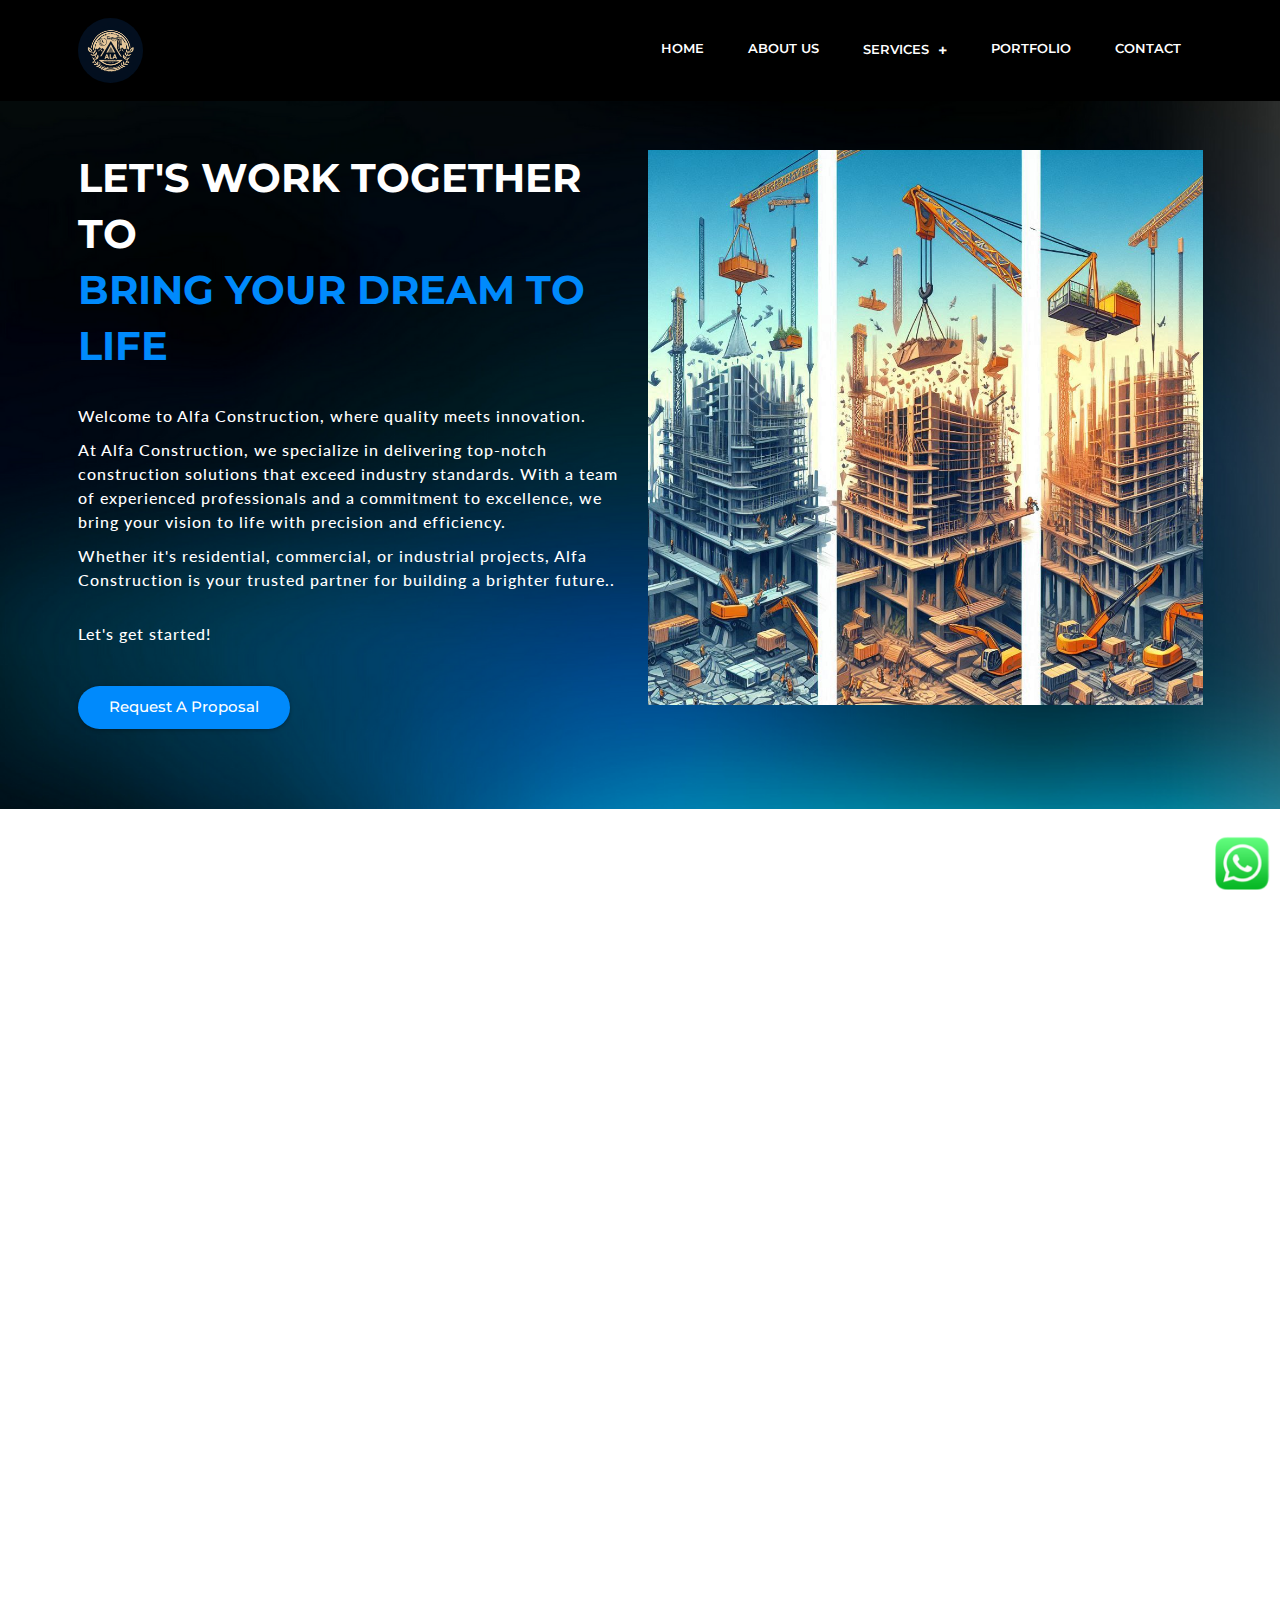
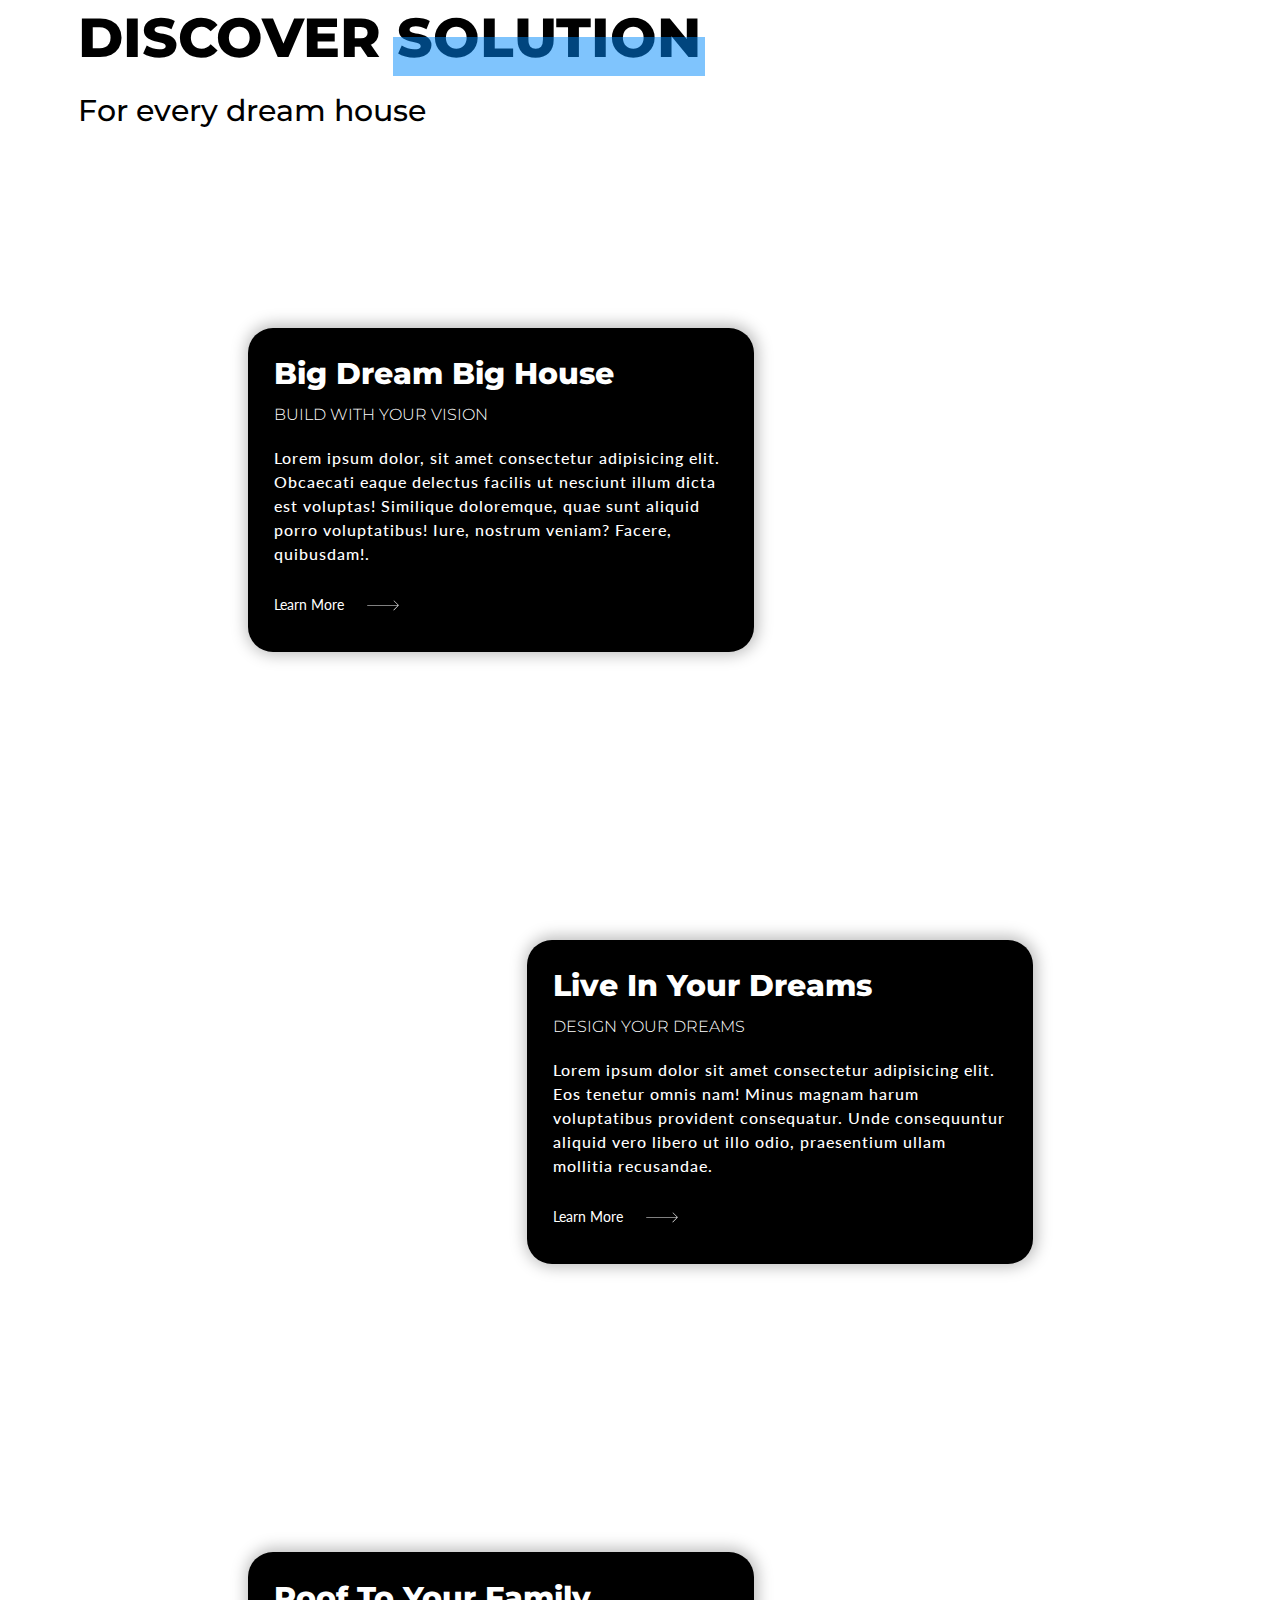
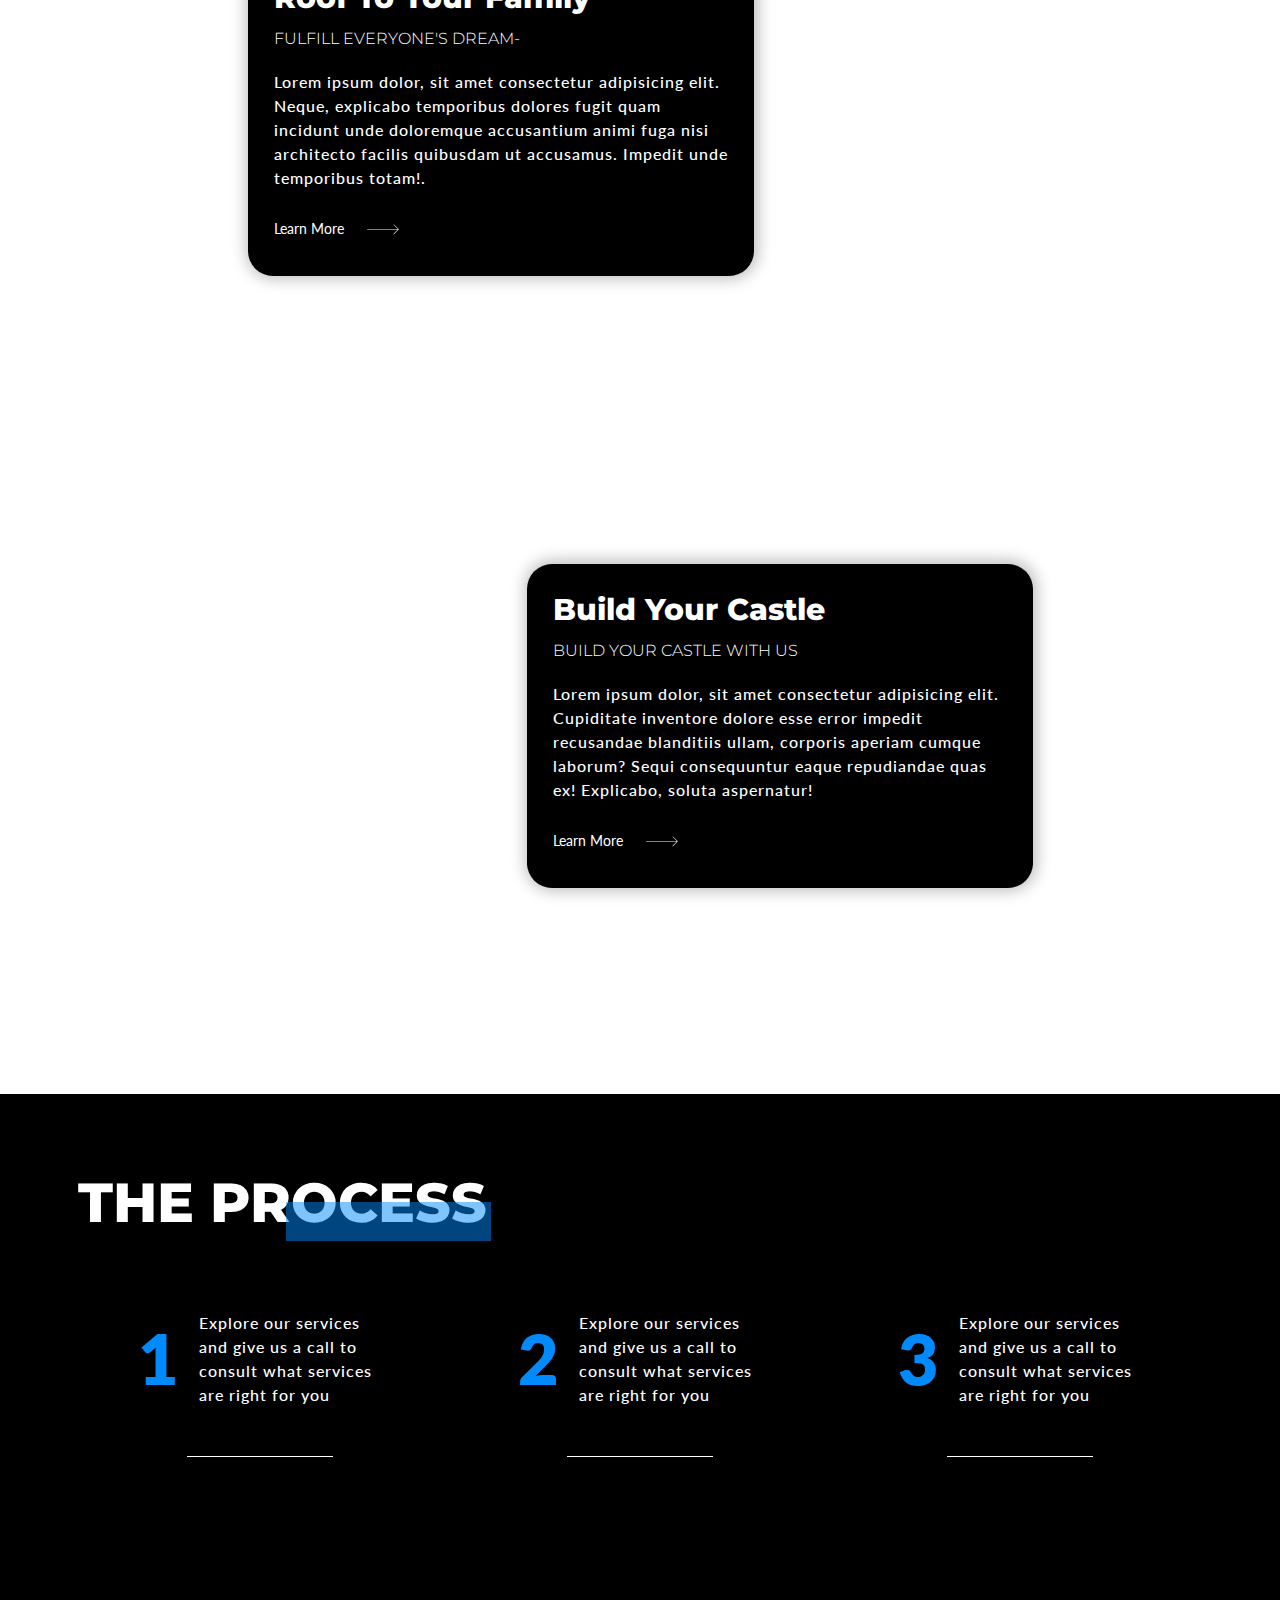
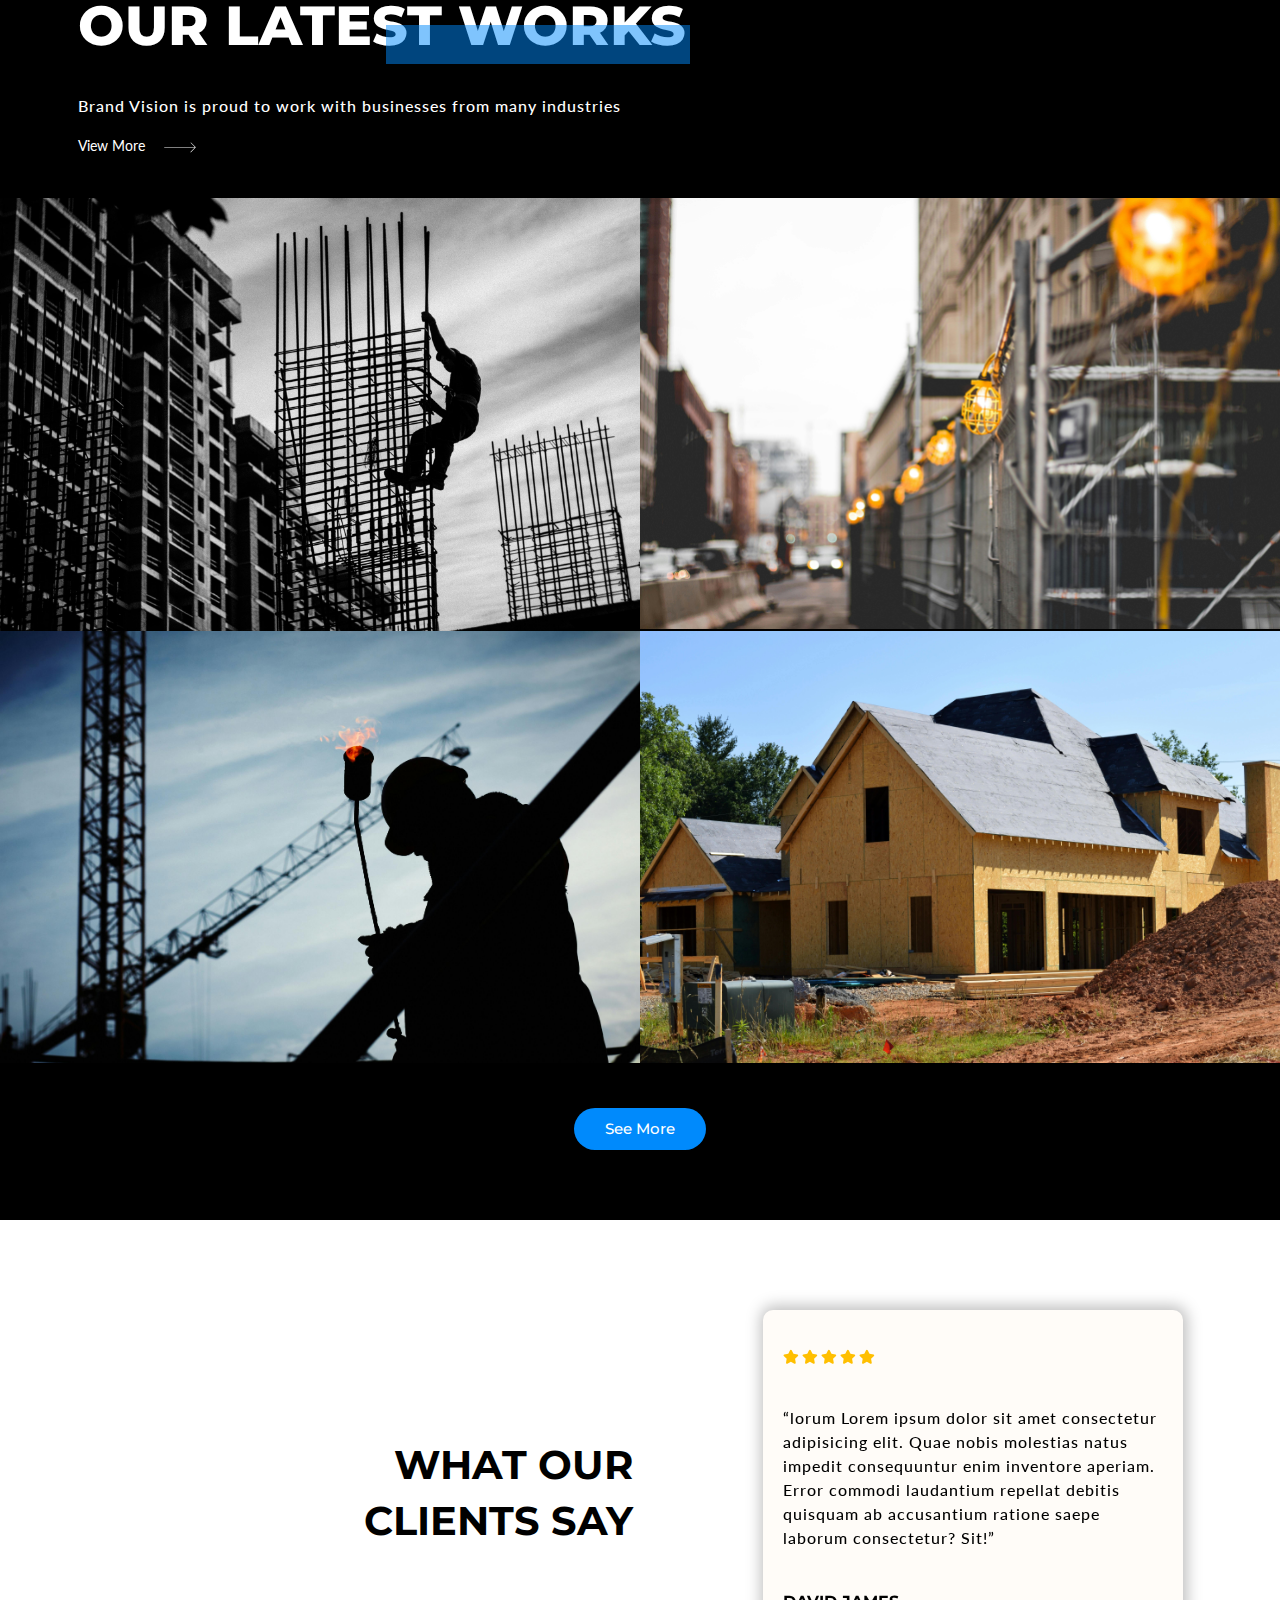
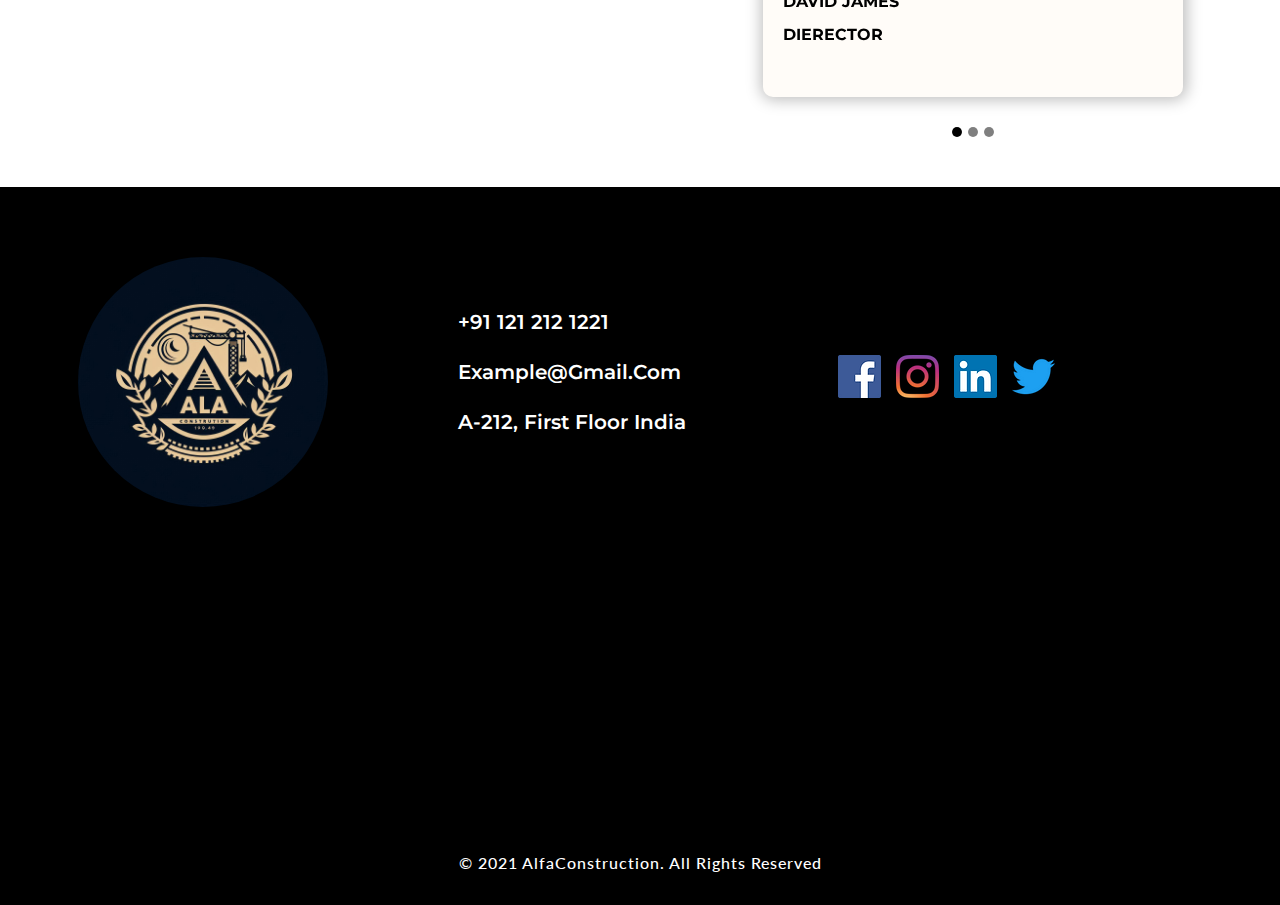
<file: index.html>
<!DOCTYPE html>
<html lang="en">

<head>
    <meta charset="UTF-8">
    <meta http-equiv="X-UA-Compatible" content="IE=edge">
    <meta name="viewport" content="width=device-width, initial-scale=1.0">
    <title>Alfa Construction</title>
    <link rel="shortcut icon" href="favicon.ico" type="image/x-icon" />

    <!-- Bootstrap 5 CDN -->
    <link href="https://cdn.jsdelivr.net/npm/bootstrap@5.1.3/dist/css/bootstrap.min.css" rel="stylesheet">

    <!-- Font Awesome 5 CDN -->
    <link rel="stylesheet" href="https://cdnjs.cloudflare.com/ajax/libs/font-awesome/5.15.4/css/all.min.css" />

    <!-- Style CSS -->
    <link rel="stylesheet" href="css/style.css">
    <link rel="stylesheet" href="css/responsive-style.css">
</head>

<body class="home">
    <!-- Navbar Section Start -->
    <header id="full_nav">
        <div class="header fixed-top">
            <div class="container">
                <nav class="navbar navbar-expand-lg">
                    <a class="navbar-brand" href="index.html">
                        <img src="./images/logo.jpeg" alt="">
                    </a>
                    <button class="navbar-toggler" type="button" data-bs-toggle="collapse" data-bs-target="#main-nav"
                        aria-controls="main-nav" aria-expanded="false" aria-label="Toggle navigation">
                        <i class="fas fa-stream navbar-toggler-icon"></i>
                    </button>

                    <div class="collapse navbar-collapse" id="main-nav">
                         <ul class="navbar-nav ms-auto">
                            <li class="nav-item">
                                <a class="nav-link active" href="#">Home</a>
                            </li>

                            <li class="nav-item">
                                <a class="nav-link" href="about.html">About Us</a>
                            </li>
                            <li class="nav-item dropdown">
                                <a class="nav-link dropdown-toggle" id="navbarDropdown" role="button">
                                    Services
                                </a>
                                <ul class="dropdown-menu" aria-labelledby="navbarDropdown">
                                    <li><a class="dropdown-item" href="website.html">Website</a></li>
                                    <li><a class="dropdown-item" href="branding.html">Branding</a></li>
                                    <li><a class="dropdown-item" href="advertising.html">Advertising</a></li>
                                    <li><a class="dropdown-item" href="social-media.html">Social Media</a></li>
                                </ul>
                            </li>
                            <li class="nav-item">
                                <a class="nav-link" href="portfolio.html">Portfolio</a>
                            </li>
                            <li class="nav-item">
                                <a class="nav-link" href="contact.html">Contact</a>
                            </li>
                        </ul>
                    </div>
                </nav>
            </div>
        </div>
    </header>
    <!-- Navbar Section Exit -->

    <!--Banner Section Start-->
    <section class="banner-wrapper wrapper">
        <div class="container">
            <div class="row">
                <div class="col-lg-6 mb-5 order-lg-1 order-2">
                    <div>
                        <h2>
                            LET'S WORK TOGETHER TO <span><br class="d-none d-xl-block"> BRING YOUR DREAM TO LIFE</span>
                        </h2>
                        <p>Welcome to Alfa Construction, where quality meets innovation. </p>
                        <p>At Alfa Construction, we specialize in delivering
                            top-notch construction solutions that exceed industry standards. With a team of experienced
                            professionals and a
                            commitment to excellence, we bring your vision to life with precision and efficiency. </p>
                        <p>Whether it's residential,
                            commercial, or industrial projects, Alfa Construction is your trusted partner for building a
                            brighter future..</p>
                        <p class="mt-5">Let's get started!</p>
                        <a href="#" class="btn main-btn mt-5">Request a Proposal</a>
                    </div>
                </div>
                <div class="col-lg-6 mb-5 order-lg-2 order-1">
                    <div>
                        <img src="./images/banner/TOP-BANNEr-img.jpg" class="img-fluid">
                    </div>
                </div>
            </div>
        </div>
    </section>
    <!-- Banner Section Exit -->

    <!-- Services Section Start-->
    <section class="parallax parallax-main img1">
        <div class="main-wrapper wrapper">
            <div class="container">
                <div class="row mb-5">
                    <div class="col-12">
                        <div class="sec-title">
                            <h1>Discover <span>Solution</span></h1>
                            <h4>For every dream house</h4>
                        </div>
                    </div>
                </div>
            </div>
            <div class="container-fluid px-lg-0">
                <div class="row">
                    <div class="offset-lg-6 col-lg-6 offset-md-4 col-md-8 mb-5 mb-lg-0">
                        <div class="parallax parallax-1 img2">
                            <div class="card black-card">
                                <h3>Big Dream Big House</h3>
                                <h5>BUILD WITH YOUR VISION</h5>
                                <p>Lorem ipsum dolor, sit amet consectetur adipisicing elit. Obcaecati eaque delectus
                                    facilis ut nesciunt illum dicta est voluptas! Similique doloremque, quae sunt
                                    aliquid porro voluptatibus! Iure, nostrum veniam? Facere, quibusdam!.</p>
                                <a href="#" class="view-link">Learn More <img src="./images/arrow.svg" class="ms-4"></a>
                            </div>
                        </div>
                    </div>
                </div>
                <div class="row">
                    <div class="col-lg-6 col-md-8 mb-5 mb-lg-0">
                        <div class="text-end parallax img3">
                            <div class="card right black-card">
                                <h3>Live In Your Dreams</h3>
                                <h5>DESIGN YOUR DREAMS</h5>
                                <p>Lorem ipsum dolor sit amet consectetur adipisicing elit. Eos tenetur omnis nam! Minus
                                    magnam harum voluptatibus provident consequatur. Unde consequuntur aliquid vero
                                    libero ut illo odio, praesentium ullam mollitia recusandae.</p>
                                <a href="#" class="view-link">Learn More <img src="./images/arrow.svg" class="ms-4"></a>
                            </div>
                        </div>
                    </div>
                </div>
                <div class="row">
                    <div class="offset-lg-6 col-lg-6 offset-md-4 col-md-8  mb-5 mb-lg-0">
                        <div class="text-end parallax parallax-1 img4">
                            <div class="card black-card">
                                <h3>Roof To Your Family</h3>
                                <h5>FULFILL EVERYONE'S DREAM-</h5>
                                <p>Lorem ipsum dolor, sit amet consectetur adipisicing elit. Neque, explicabo temporibus
                                    dolores fugit quam incidunt unde doloremque accusantium animi fuga nisi architecto
                                    facilis quibusdam ut accusamus. Impedit unde temporibus totam!.</p>
                                <a href="#" class="view-link">Learn More <img src="./images/arrow.svg" class="ms-4"></a>
                            </div>
                        </div>
                    </div>
                </div>
                <div class="row">
                    <div class="col-lg-6 col-md-8  mb-5 mb-lg-0">
                        <div class="text-end parallax img5">
                            <div class="card right black-card">
                                <h3>Build Your Castle</h3>
                                <h5>BUILD YOUR CASTLE WITH US</h5>
                                <p>Lorem ipsum dolor, sit amet consectetur adipisicing elit. Cupiditate inventore dolore
                                    esse error impedit recusandae blanditiis ullam, corporis aperiam cumque laborum?
                                    Sequi consequuntur eaque repudiandae quas ex! Explicabo, soluta aspernatur!</p>
                                <a href="#" class="view-link">Learn More <img src="./images/arrow.svg" class="ms-4"></a>
                            </div>
                        </div>
                    </div>
                </div>
            </div>
    </section>
    <!--Services Section Exit-->

    <!-- Process Section Start-->
    <section class="process-wrapper wrapper">
        <div class="container">
            <div class="row mb-5">
                <div class="col-12">
                    <div class="sec-title">
                        <h1>THE PROCESS</h1>
                    </div>
                </div>
                <div class="col-lg-4 col-md-6 mb-5">
                    <div class="d-flex align-items-center justify-content-center process-content">
                        <span>1</span>
                        <p>Explore our services and give us a call to consult what services are right for you</p>
                    </div>
                </div>
                <div class="col-lg-4 col-md-6 mb-5">
                    <div class="d-flex align-items-center justify-content-center process-content">
                        <span>2</span>
                        <p>Explore our services and give us a call to consult what services are right for you</p>
                    </div>
                </div>
                <div class="col-lg-4 col-md-6 mb-5">
                    <div class="d-flex align-items-center justify-content-center process-content">
                        <span>3</span>
                        <p>Explore our services and give us a call to consult what services are right for you</p>
                    </div>
                </div>

            </div>
        </div>
    </section>
    <!--Process Section Exit-->

    <!-- Work Section Start-->
    <section class="work-wrapper wrapper pt-0">
        <div class="container">
            <div class="row mb-5">
                <div class="col-12">
                    <div class="sec-title">
                        <h1>OUR LATEST WORKS</h1>
                        <p>Brand Vision is proud to work with businesses from many industries</p>
                        <a href="#" class="View More view-link">View More<img src="./images/arrow.svg" class="ms-4"></a>
                    </div>
                </div>
            </div>
        </div>
        <div class="container-fluid px-lg-0">
            <div class="row">
                <div class="col-sm-6 p-0">
                    <div>
                        <img src="./images/work/1.jpg" class="img-fluid" />
                    </div>
                </div>
                <div class="col-sm-6 p-0">
                    <div>
                        <img src="./images/work/2.jpg" class="img-fluid" />
                    </div>
                </div>
                <div class="col-sm-6 p-0">
                    <div>
                        <img src="./images/work/3.jpg" class="img-fluid" />
                    </div>
                </div>
                <div class="col-sm-6 p-0">
                    <div>
                        <img src="./images/work/4.jpg" class="img-fluid" />
                    </div>
                </div>

                <div class="col-12 text-center mt-5">
                    <a href="#" class="btn main-btn">See More</a>
                </div>
            </div>
        </div>
    </section>
    <!--Work Section Exit-->

    <!--Testimonial Section Start-->
    <section class="testimonial-wrapper wrapper">
        <div class="container">
            <div class="row justify-content-between align-items-center">
                <div class="col-lg-6 text-lg-end">
                    <h2>WHAT OUR <br class="d-lg-block d-none">CLIENTS SAY</h2>
                </div>
                <div class="col-xl-5 col-lg-6">
                    <div id="carouselExampleIndicators" class="carousel slide" data-bs-ride="carousel">
                        <div class="carousel-indicators">
                            <button type="button" data-bs-target="#carouselExampleIndicators" data-bs-slide-to="0"
                                class="active" aria-current="true" aria-label="Slide 1"></button>
                            <button type="button" data-bs-target="#carouselExampleIndicators" data-bs-slide-to="1"
                                aria-label="Slide 2"></button>
                            <button type="button" data-bs-target="#carouselExampleIndicators" data-bs-slide-to="2"
                                aria-label="Slide 3"></button>
                        </div>
                        <div class="carousel-inner">
                            <div class="carousel-item active">
                                <div class="card">
                                    <div clas="rating">
                                        <i class="fas fa-star"></i>
                                        <i class="fas fa-star"></i>
                                        <i class="fas fa-star"></i>
                                        <i class="fas fa-star"></i>
                                        <i class="fas fa-star"></i>
                                    </div>
                                    <div class="py-5">
                                        <p>“lorum Lorem ipsum dolor sit amet consectetur adipisicing elit. Quae nobis
                                            molestias natus impedit consequuntur enim inventore aperiam. Error commodi
                                            laudantium repellat debitis quisquam ab accusantium ratione saepe laborum
                                            consectetur? Sit!”</p>
                                    </div>
                                    <div class="title">
                                        <h5>David James</h5>
                                        <h5>Dierector</h5>
                                    </div>
                                </div>
                            </div>
                            <div class="carousel-item">
                                <div class="card">
                                    <div clas="rating">
                                        <i class="fas fa-star"></i>
                                        <i class="fas fa-star"></i>
                                        <i class="fas fa-star"></i>
                                        <i class="fas fa-star"></i>
                                        <i class="fas fa-star"></i>
                                    </div>
                                    <div class="py-5">
                                        <p>“lorum Lorem ipsum dolor sit amet consectetur adipisicing elit. Quae nobis
                                            molestias natus impedit consequuntur enim inventore aperiam. Error commodi
                                            laudantium repellat debitis quisquam ab accusantium ratione saepe laborum
                                            consectetur? Sit!”</p>
                                    </div>
                                    <div class="title">
                                        <h5>David James</h5>
                                        <h5>Dierector</h5>
                                    </div>
                                </div>
                            </div>
                            <div class="carousel-item">
                                <div class="card">
                                    <div clas="rating">
                                        <i class="fas fa-star"></i>
                                        <i class="fas fa-star"></i>
                                        <i class="fas fa-star"></i>
                                        <i class="fas fa-star"></i>
                                        <i class="fas fa-star"></i>
                                    </div>
                                    <div class="py-5">
                                        <p>“lorum Lorem ipsum dolor sit amet consectetur adipisicing elit. Quae nobis
                                            molestias natus impedit consequuntur enim inventore aperiam. Error commodi
                                            laudantium repellat debitis quisquam ab accusantium ratione saepe laborum
                                            consectetur? Sit!”</p>
                                    </div>
                                    <div class="title">
                                        <h5>David James</h5>
                                        <h5>Dierector</h5>
                                    </div>
                                </div>
                            </div>
                            <div class="carousel-item">
                                <div class="card">
                                    <div clas="rating">
                                        <i class="fas fa-star"></i>
                                        <i class="fas fa-star"></i>
                                        <i class="fas fa-star"></i>
                                        <i class="fas fa-star"></i>
                                        <i class="fas fa-star"></i>
                                    </div>
                                    <div class="py-5">
                                        <p>“Lorem ipsum dolor sit amet consectetur adipisicing elit. Modi voluptas quasi
                                            unde distinctio dolorum facere...”</p>
                                    </div>
                                    <div class="title">
                                        <h5>Girdhar</h5>
                                        <h5>Founder Of Girdhar</h5>
                                    </div>
                                </div>
                            </div>
                            <div class="carousel-item">
                                <div class="card">
                                    <div clas="rating">
                                        <i class="fas fa-star"></i>
                                        <i class="fas fa-star"></i>
                                        <i class="fas fa-star"></i>
                                        <i class="fas fa-star"></i>
                                        <i class="fas fa-star"></i>
                                    </div>
                                    <div class="py-5">
                                        <p>“Lorem ipsum dolor sit amet, consectetur adipisicing elit. Tenetur, corrupti
                                            consequatur. Qui veniam ad sint accusantium officia voluptate consequatur,
                                            excepturi maiores nam optio praesentium eos tenetur velit voluptatum dolor
                                            assumenda animi, quaerat recusandae? Incidunt, repudiandae.” </p>
                                    </div>
                                    <div class="title">
                                        <h5>Virasati</h5>
                                        <h5>Founder Of Virasati</h5>
                                    </div>
                                </div>
                            </div>
                        </div>
                    </div>
                </div>
            </div>
        </div>
    </section>
    <!--Testimonial Section Exit-->

    <!-- Footer section Start-->
    <section class="footer_wrapper wrapper">
        <div class="container">
            <div class="row align-items-center mb-5">
                <div class="col-lg-4 col-sm-6 mb-5 mb-lg-0 footer-logo">
                    <img src="./images/logo.jpeg" />
                </div>
                <div class="col-lg-4 col-sm-6 mb-5 mb-lg-0">
                    <h5><a href="#">+91 121 212 1221</a></h5>
                    <h5><a href="#">example@gmail.com</a></h5>
                    <h5>A-212, First Floor India</h5>
                </div>
                <div class="col-lg-4 col-sm-6 mb-5 mb-lg-0">
                    <ul class="link-widget p-0">
                        <li><a href="#"><img src="./images/social-media/f.webp" /></a></li>
                        <li><a href="#"><img src="./images/social-media/i.webp" /></a></li>
                        <li><a href="#"><img src="./images/social-media/l.webp" /></a></li>
                        <li><a href="#"><img src="./images/social-media/t.webp" /></a></li>
                    </ul>
                </div>
            </div>
        </div>
        <div class="container-fluid pt-5 px-0">
            <div class="row">
                <div class="col-12">
                    <iframe
                        src="https://www.google.com/maps/embed?pb=!1m14!1m12!1m3!1d14016.9363925419!2d77.18302375!3d28.5627323!2m3!1f0!2f0!3f0!3m2!1i1024!2i768!4f13.1!5e0!3m2!1sen!2sin!4v1654846055849!5m2!1sen!2sin"
                        width="100%" height="250" style="border:0;" allowfullscreen="" loading="lazy"
                        referrerpolicy="no-referrer-when-downgrade"></iframe>
                </div>
            </div>
        </div>
        <div class="container-fluid copyright-section   ">
            <p>© 2021 AlfaConstruction. All Rights Reserved</p>
        </div>
    </section>
    <!-- Footer Section Exit  -->

    <!-- whatsapp Intigration -->
    <div class="whatsapp-icon">
        <div class="whatsapp"><a href="#" target="_blank&quot;">
                <img src="./images/whatspp.png"></a>
        </div>
    </div>

    <script src="https://cdn.jsdelivr.net/npm/@popperjs/core@2.10.2/dist/umd/popper.min.js"></script>
    <script src="https://cdn.jsdelivr.net/npm/bootstrap@5.1.3/dist/js/bootstrap.min.js"></script>

    <!-- Custom JS -->
    <script src="js/main.js"></script>
</body>

</html>
</file>
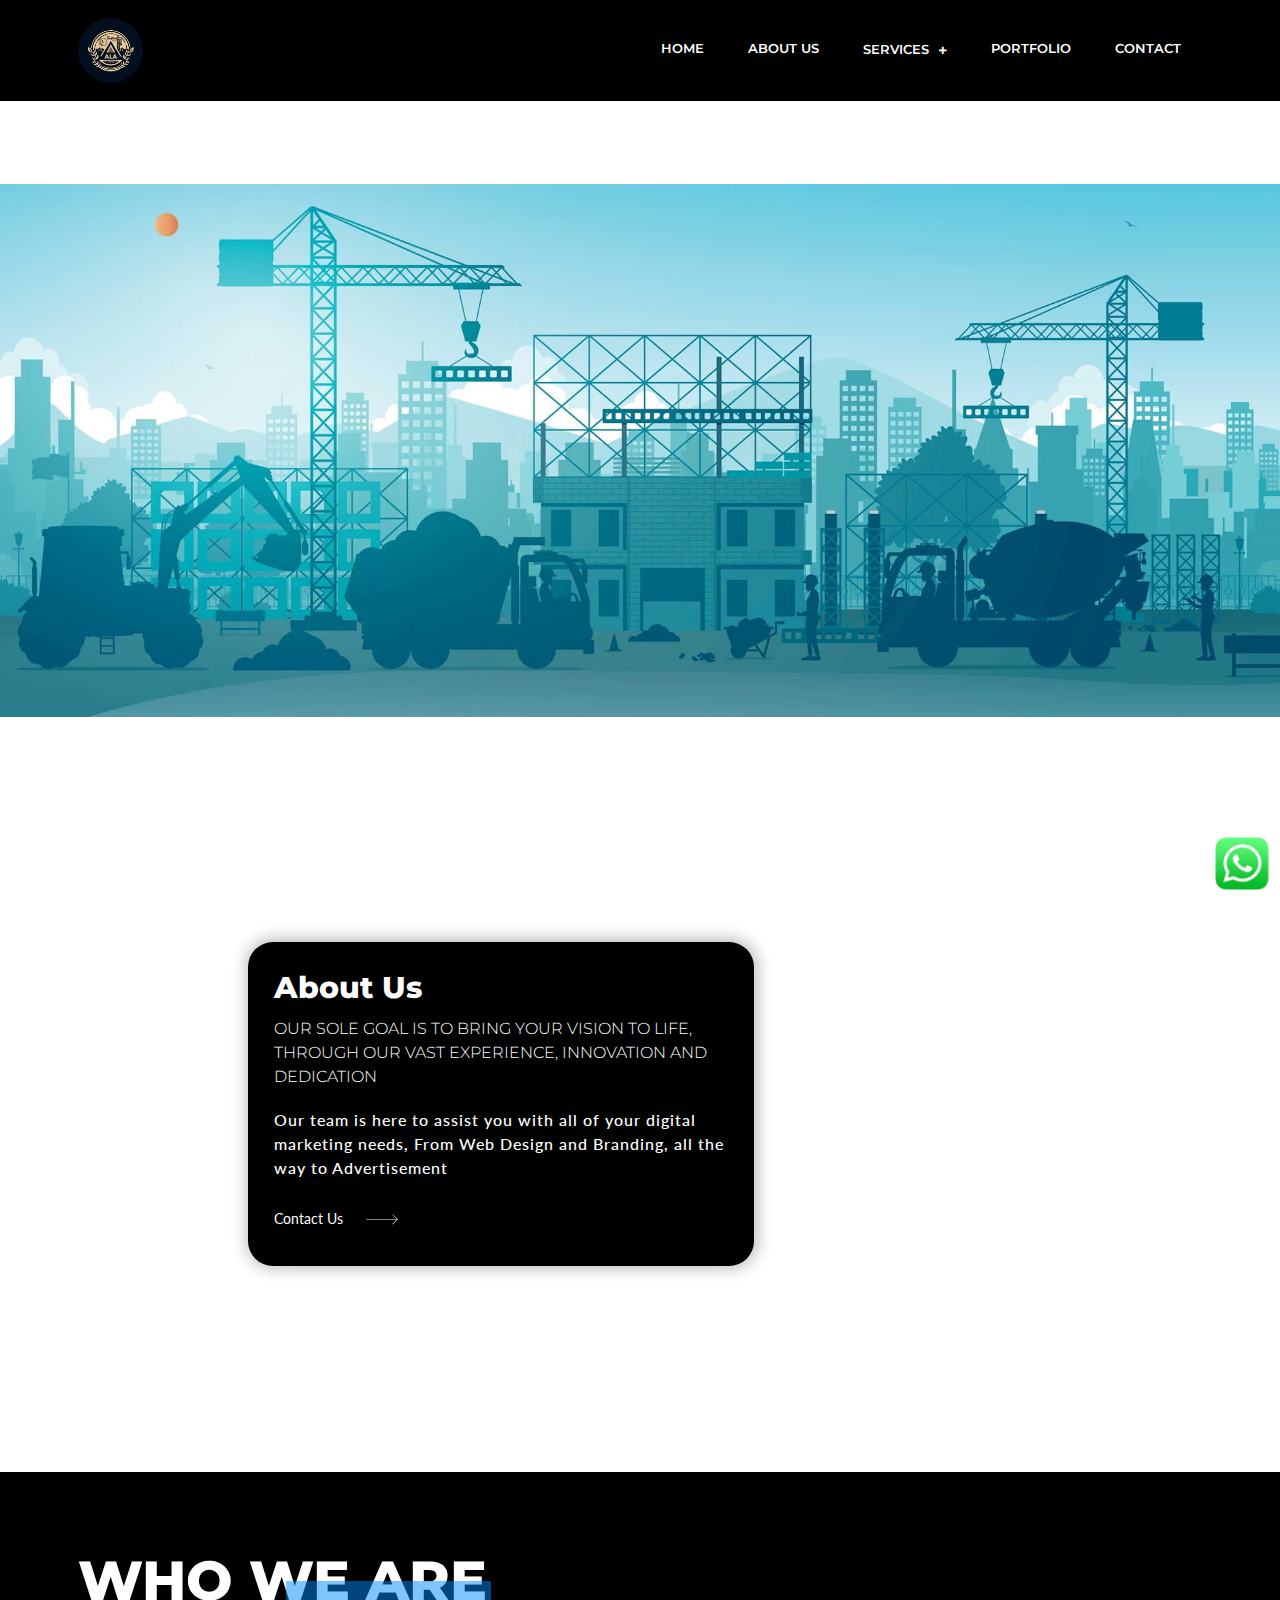
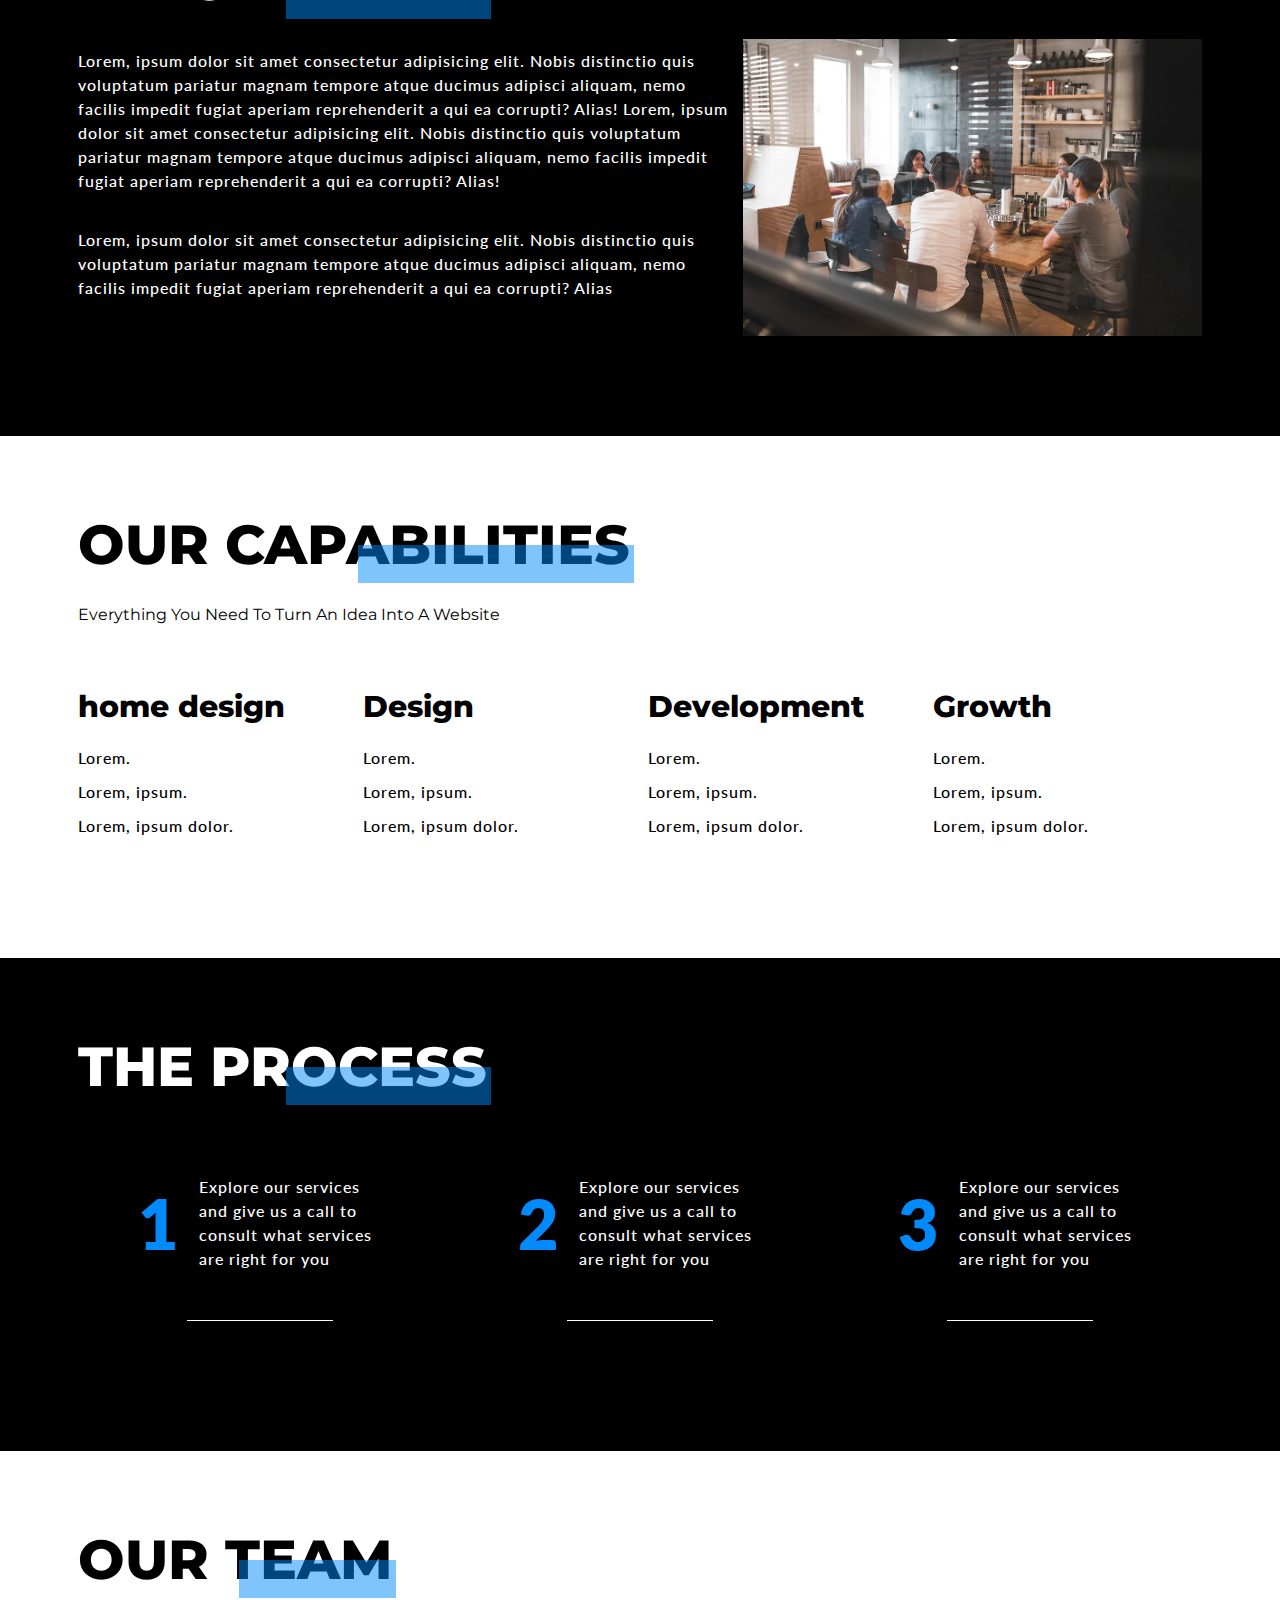
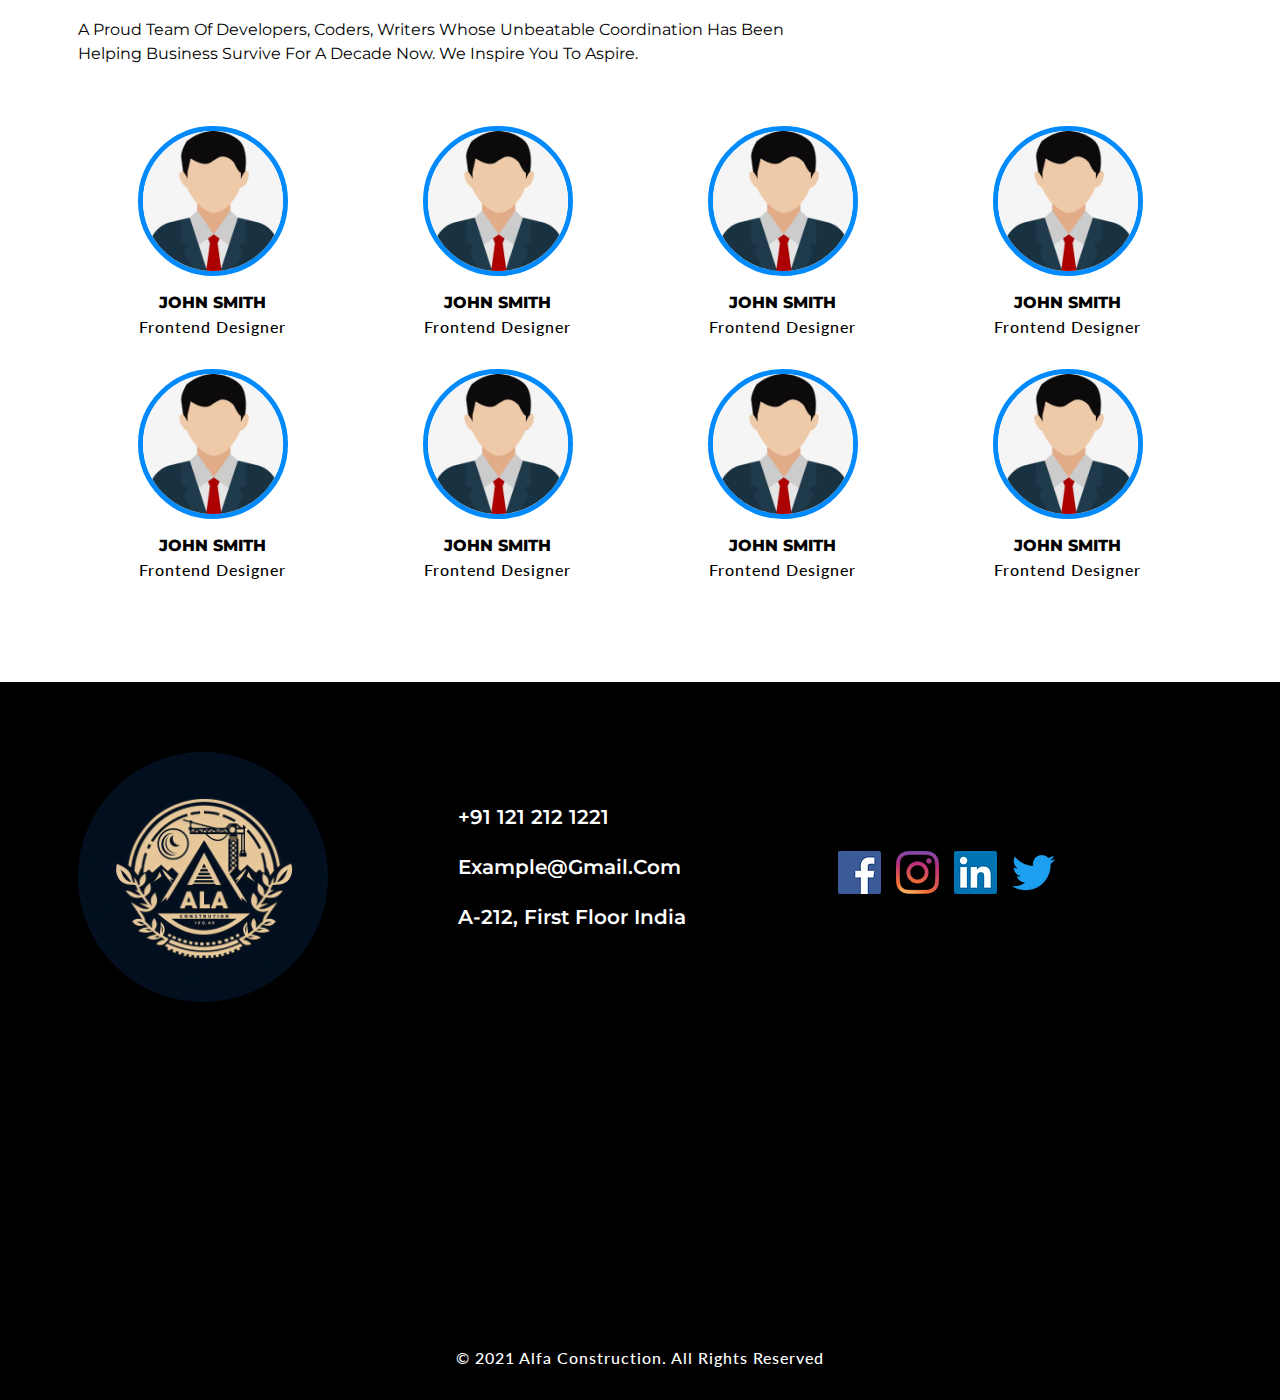
<file: about.html>
<!DOCTYPE html>
<html lang="en">

<head>
    <meta charset="UTF-8">
    <meta http-equiv="X-UA-Compatible" content="IE=edge">
    <meta name="viewport" content="width=device-width, initial-scale=1.0">
    <title>Alfa Construction</title>
    <link rel="shortcut icon" href="favicon.ico" type="image/x-icon" />

    <!-- Bootstrap 5 CDN -->
    <link href="https://cdn.jsdelivr.net/npm/bootstrap@5.1.3/dist/css/bootstrap.min.css" rel="stylesheet">

    <!-- Font Awesome 5 CDN -->
    <link rel="stylesheet" href="https://cdnjs.cloudflare.com/ajax/libs/font-awesome/5.15.4/css/all.min.css" />

    <!-- Style CSS -->
    <link rel="stylesheet" href="css/style.css">
    <link rel="stylesheet" href="css/responsive-style.css">
</head>

<body class="about">
     <!-- Navbar Section Start -->
     <header id="full_nav">
        <div class="header fixed-top">
            <div class="container">
                <nav class="navbar navbar-expand-lg">
                    <a class="navbar-brand" href="index.html">
                        <img src="./images/logo.jpeg" alt="">
                    </a>
                    <button class="navbar-toggler" type="button" data-bs-toggle="collapse" data-bs-target="#main-nav"
                        aria-controls="main-nav" aria-expanded="false" aria-label="Toggle navigation">
                        <i class="fas fa-stream navbar-toggler-icon"></i>
                    </button>

                    <div class="collapse navbar-collapse" id="main-nav">
                        <ul class="navbar-nav ms-auto">
                            <li class="nav-item">
                                <a class="nav-link" href="index.html">Home</a>
                            </li>

                            <li class="nav-item"> 
                                <a class="nav-link active" href="about.html">About Us</a>
                            </li>
                            <li class="nav-item dropdown">
                                <a class="nav-link dropdown-toggle" id="navbarDropdown" role="button"
                                   >
                                    Services
                                </a>
                                <ul class="dropdown-menu" aria-labelledby="navbarDropdown">
                                    <li><a class="dropdown-item" href="website.html">Website</a></li>
                                    <li><a class="dropdown-item" href="branding.html">Branding</a></li>
                                    <li><a class="dropdown-item" href="advertising.html">Advertising</a></li>
                                    <li><a class="dropdown-item" href="social-media.html">Social Media</a></li>
                                </ul>
                            </li>
                            <li class="nav-item">
                                <a class="nav-link" href="portfolio.html">Portfolio</a>
                            </li>
                            <li class="nav-item">
                                <a class="nav-link" href="contact.html">Contact</a>
                            </li>
                        </ul>
                    </div>
                </nav>
            </div>
        </div>
    </header>
    <!-- Navbar Section Exit -->

    <!-- About Section Start-->
    <section class="parallax parallax-main img1">
        <div class="main-wrapper wrapper">
            <div class="container">
            </div>
            <div class="container-fluid px-lg-0">
                <div class="row">
                    <div class="offset-lg-6 col-lg-6 offset-md-4 col-md-8 mb-5 mb-lg-0">
                        <div class="text-end parallax parallax-1 img2">
                            <div class="card black-card">
                                <h3>About Us</h3>
                                <h5>Our sole goal is to bring your vision to life, through our vast experience,
                                    innovation and dedication</h5>
                                <p>Our team is here to assist you with all of your digital marketing needs, From Web
                                    Design and Branding, all the way to Advertisement </p>
                                <a href="#" class="view-link">Contact Us <img src="./images/arrow.svg" class="ms-4"></a>
                            </div>
                        </div>
                    </div>
                </div>
            </div>
    </section>
    <!--About Section Exit-->

    <!-- Who we are Section Start-->
    <section class="bg-black wrapper">
        <div class="container">
            <div class="row">
                <div class="col-12">
                    <div class="sec-title">
                        <h1 class="text-white">Who We Are</h1>
                    </div>
                </div>
                <div class="col-md-7 mb-5">
                    <p>Lorem, ipsum dolor sit amet consectetur adipisicing elit. Nobis distinctio quis voluptatum
                        pariatur magnam tempore atque ducimus adipisci aliquam, nemo facilis impedit fugiat aperiam
                        reprehenderit a qui ea corrupti? Alias! Lorem, ipsum dolor sit amet consectetur adipisicing
                        elit. Nobis distinctio quis voluptatum pariatur magnam tempore atque ducimus adipisci aliquam,
                        nemo facilis impedit fugiat aperiam reprehenderit a qui ea corrupti? Alias!</p>
                    <br>
                    <p>Lorem, ipsum dolor sit amet consectetur adipisicing elit. Nobis distinctio quis voluptatum
                        pariatur magnam tempore atque ducimus adipisci aliquam, nemo facilis impedit fugiat aperiam
                        reprehenderit a qui ea corrupti? Alias</p>

                </div>
                <div class="col-md-5 mb-5">
                    <img src="./images/about/about-us.webp"  class="img-fluid">
                </div>
            </div>
        </div>
    </section>
    <!--Who we are Section Exit-->

    <!-- Abilities Section Start-->
    <section class="abilities-wrapper wrapper">
        <div class="container">
            <div class="row">
                <div class="col-lg-8 mb-5">
                    <div class="sec-title mb-5">
                        <h1>Our Capabilities</h1>
                        <h5 class="text-black fw-normal text-capitalize">Everything you need to turn an idea into a
                            website</h5>
                    </div>
                </div>
            </div>
            <div class="row">
                <div class="col-md-3 col-6 mb-5">
                    <div class="card border-0">
                        <h3>home design</h3>
                        <ul>
                            <li>
                                <p>Lorem.</p>
                            </li>
                            <li>
                                <p>Lorem, ipsum.</p>
                            </li>
                            <li>
                                <p>Lorem, ipsum dolor.</p>
                            </li>
                        </ul>
                    </div>

                </div>
                <div class="col-md-3 col-6 mb-5">
                    <div class="card border-0">
                        <h3>Design</h3>
                        <ul>
                            <li>
                                <p>Lorem.</p>
                            </li>
                            <li>
                                <p>Lorem, ipsum.</p>
                            </li>
                            <li>
                                <p>Lorem, ipsum dolor.</p>
                            </li>
                        </ul>
                    </div>

                </div>
                <div class="col-md-3 col-6 mb-5">
                    <div class="card border-0">
                        <h3>Development</h3>
                        <ul>
                            <li>
                                <p>Lorem.</p>
                            </li>
                            <li>
                                <p>Lorem, ipsum.</p>
                            </li>
                            <li>
                                <p>Lorem, ipsum dolor.</p>
                            </li>
                        </ul>
                    </div>

                </div>
                <div class="col-md-3 col-6 mb-5">
                    <div class="card border-0">
                        <h3>Growth</h3>
                        <ul>
                            <li>
                                <p>Lorem.</p>
                            </li>
                            <li>
                                <p>Lorem, ipsum.</p>
                            </li>
                            <li>
                                <p>Lorem, ipsum dolor. </p>
                            </li>
                        </ul>
                    </div>

                </div>
            </div>
        </div>
    </section>
    <!--Abilities Section Exit-->

    <!-- Process Section Start-->
    <section class="process-wrapper wrapper">
        <div class="container">
            <div class="row mb-5">
                <div class="col-12">
                    <div class="sec-title">
                        <h1>THE PROCESS</h1>
                    </div>
                </div>
                <div class="col-lg-4 col-md-6 mb-5">
                    <div class="d-flex align-items-center justify-content-center process-content">
                        <span>1</span>
                        <p>Explore our services and give us a call to consult what services are right for you</p>
                    </div>
                </div>
                <div class="col-lg-4 col-md-6 mb-5">
                    <div class="d-flex align-items-center justify-content-center process-content">
                        <span>2</span>
                        <p>Explore our services and give us a call to consult what services are right for you</p>
                    </div>
                </div>
                <div class="col-lg-4 col-md-6 mb-5">
                    <div class="d-flex align-items-center justify-content-center process-content">
                        <span>3</span>
                        <p>Explore our services and give us a call to consult what services are right for you</p>
                    </div>
                </div>

            </div>
        </div>
    </section>
    <!--Process Section Exit-->
    
    <!-- Team Section Start-->
    <section class="team-wrapper wrapper">
        <div class="container">
            <div class="row">
                <div class="col-lg-8 mb-5">
                    <div class="sec-title mb-5">
                        <h1>OUR TEAM</h1>
                        <h5 class="text-black fw-normal text-capitalize">A proud team of developers, coders, writers
                            whose unbeatable coordination has been helping business survive for a decade now. We Inspire
                            you to Aspire.</h5>
                    </div>
                </div>
            </div>
            <div class="row">
                <div class="col-md-3 col-6 mb-5">
                    <div class="card border-0 text-center">
                        <div class="team-img">
                            <img src="./images/team/dummy.jpg" class="img-fluid">
                        </div>
                        <div class="team-detail">
                            <h5>John Smith</h5>
                            <p class="">Frontend Designer</p>
                        </div>
                    </div>

                </div>
                <div class="col-md-3 col-6 mb-5">
                    <div class="card border-0 text-center">
                        <div class="team-img">
                            <img src="./images/team/dummy.jpg" class="img-fluid">
                        </div>
                        <div class="team-detail">
                            <h5>John Smith</h5>
                            <p class="">Frontend Designer</p>
                        </div>
                    </div>

                </div>
                <div class="col-md-3 col-6 mb-5">
                    <div class="card border-0 text-center">
                        <div class="team-img">
                            <img src="./images/team/dummy.jpg" class="img-fluid">
                        </div>
                        <div class="team-detail">
                            <h5>John Smith</h5>
                            <p class="">Frontend Designer</p>
                        </div>
                    </div>

                </div>
                <div class="col-md-3 col-6 mb-5">
                    <div class="card border-0 text-center">
                        <div class="team-img">
                            <img src="./images/team/dummy.jpg" class="img-fluid">
                        </div>
                        <div class="team-detail">
                            <h5>John Smith</h5>
                            <p class="">Frontend Designer</p>
                        </div>
                    </div>

                </div>
                <div class="col-md-3 col-6 mb-5">
                    <div class="card border-0 text-center">
                        <div class="team-img">
                            <img src="./images/team/dummy.jpg" class="img-fluid">
                        </div>
                        <div class="team-detail">
                            <h5>John Smith</h5>
                            <p class="">Frontend Designer</p>
                        </div>
                    </div>

                </div>
                <div class="col-md-3 col-6 mb-5">
                    <div class="card border-0 text-center">
                        <div class="team-img">
                            <img src="./images/team/dummy.jpg" class="img-fluid">
                        </div>
                        <div class="team-detail">
                            <h5>John Smith</h5>
                            <p class="">Frontend Designer</p>
                        </div>
                    </div>

                </div>
                <div class="col-md-3 col-6 mb-5">
                    <div class="card border-0 text-center">
                        <div class="team-img">
                            <img src="./images/team/dummy.jpg" class="img-fluid">
                        </div>
                        <div class="team-detail">
                            <h5>John Smith</h5>
                            <p class="">Frontend Designer</p>
                        </div>
                    </div>

                </div>
                <div class="col-md-3 col-6 mb-5">
                    <div class="card border-0 text-center">
                        <div class="team-img">
                            <img src="./images/team/dummy.jpg" class="img-fluid">
                        </div>
                        <div class="team-detail">
                            <h5>John Smith</h5>
                            <p class="">Frontend Designer</p>
                        </div>
                    </div>

                </div>
            </div>
        </div>
    </section>
    <!--Team Section Exit-->

    <!-- Footer section Start-->
    <section class="footer_wrapper wrapper">
        <div class="container">
            <div class="row align-items-center mb-5">
                <div class="col-lg-4 col-sm-6 mb-5 mb-lg-0 footer-logo">
                    <img src="./images/logo.jpeg" />
                </div>
                <div class="col-lg-4 col-sm-6 mb-5 mb-lg-0">
                    <h5><a href="#">+91 121 212 1221</a></h5>
                    <h5><a href="#">example@gmail.com</a></h5>
                    <h5>A-212, First Floor India</h5>
                </div>
                <div class="col-lg-4 col-sm-6 mb-5 mb-lg-0">
                    <ul class="link-widget p-0">
                        <li><a href="#"><img src="./images/social-media/f.webp" /></a></li>
                        <li><a href="#"><img src="./images/social-media/i.webp" /></a></li>
                        <li><a href="#"><img src="./images/social-media/l.webp" /></a></li>
                        <li><a href="#"><img src="./images/social-media/t.webp" /></a></li>
                    </ul>
                </div>
            </div>
        </div>
        <div class="container-fluid pt-5 px-0">
            <div class="row">
                <div class="col-12">
                    <iframe
                        src="https://www.google.com/maps/embed?pb=!1m14!1m12!1m3!1d14016.9363925419!2d77.18302375!3d28.5627323!2m3!1f0!2f0!3f0!3m2!1i1024!2i768!4f13.1!5e0!3m2!1sen!2sin!4v1654846055849!5m2!1sen!2sin"
                        width="100%" height="250" style="border:0;" allowfullscreen="" loading="lazy"
                        referrerpolicy="no-referrer-when-downgrade"></iframe>
                </div>
            </div>
        </div>
        <div class="container-fluid copyright-section   ">
            <p>© 2021 Alfa Construction. All Rights Reserved</p>
        </div>
    </section>
    <!-- Footer Section Exit  -->

    <!-- whatsapp Intigration -->
    <div class="whatsapp-icon">
        <div class="whatsapp"><a href="https://api.whatsapp.com/send?phone=+91 121 212 1221&amp;text=Hello"
                target="_blank&quot;">
                <img src="./images/whatspp.png"></a>
        </div>
    </div>

    <!-- Bootstrap 5 CDN -->
    <script src="https://cdn.jsdelivr.net/npm/@popperjs/core@2.10.2/dist/umd/popper.min.js"></script>
    <script src="https://cdn.jsdelivr.net/npm/bootstrap@5.1.3/dist/js/bootstrap.min.js"></script>

    <!-- Custom JS -->
    <script src="js/main.js"></script>
</body>

</html>
</file>
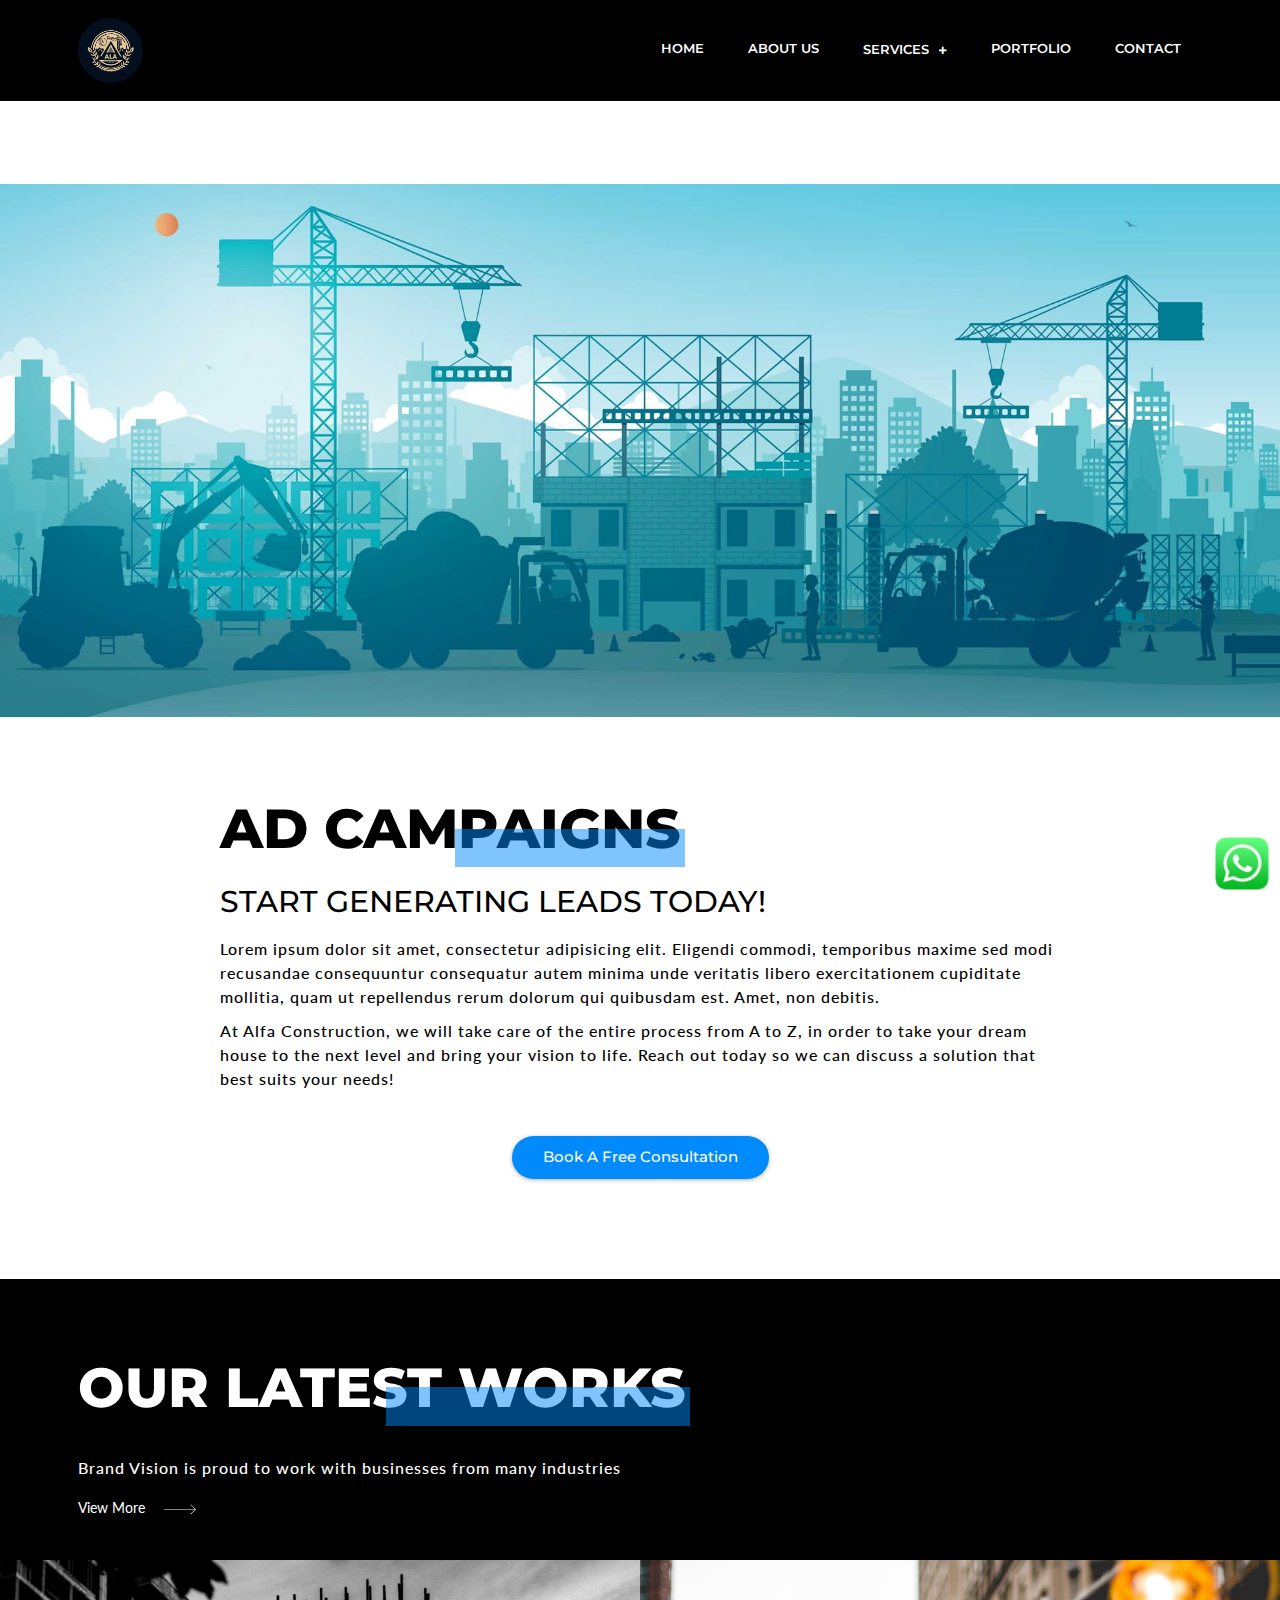
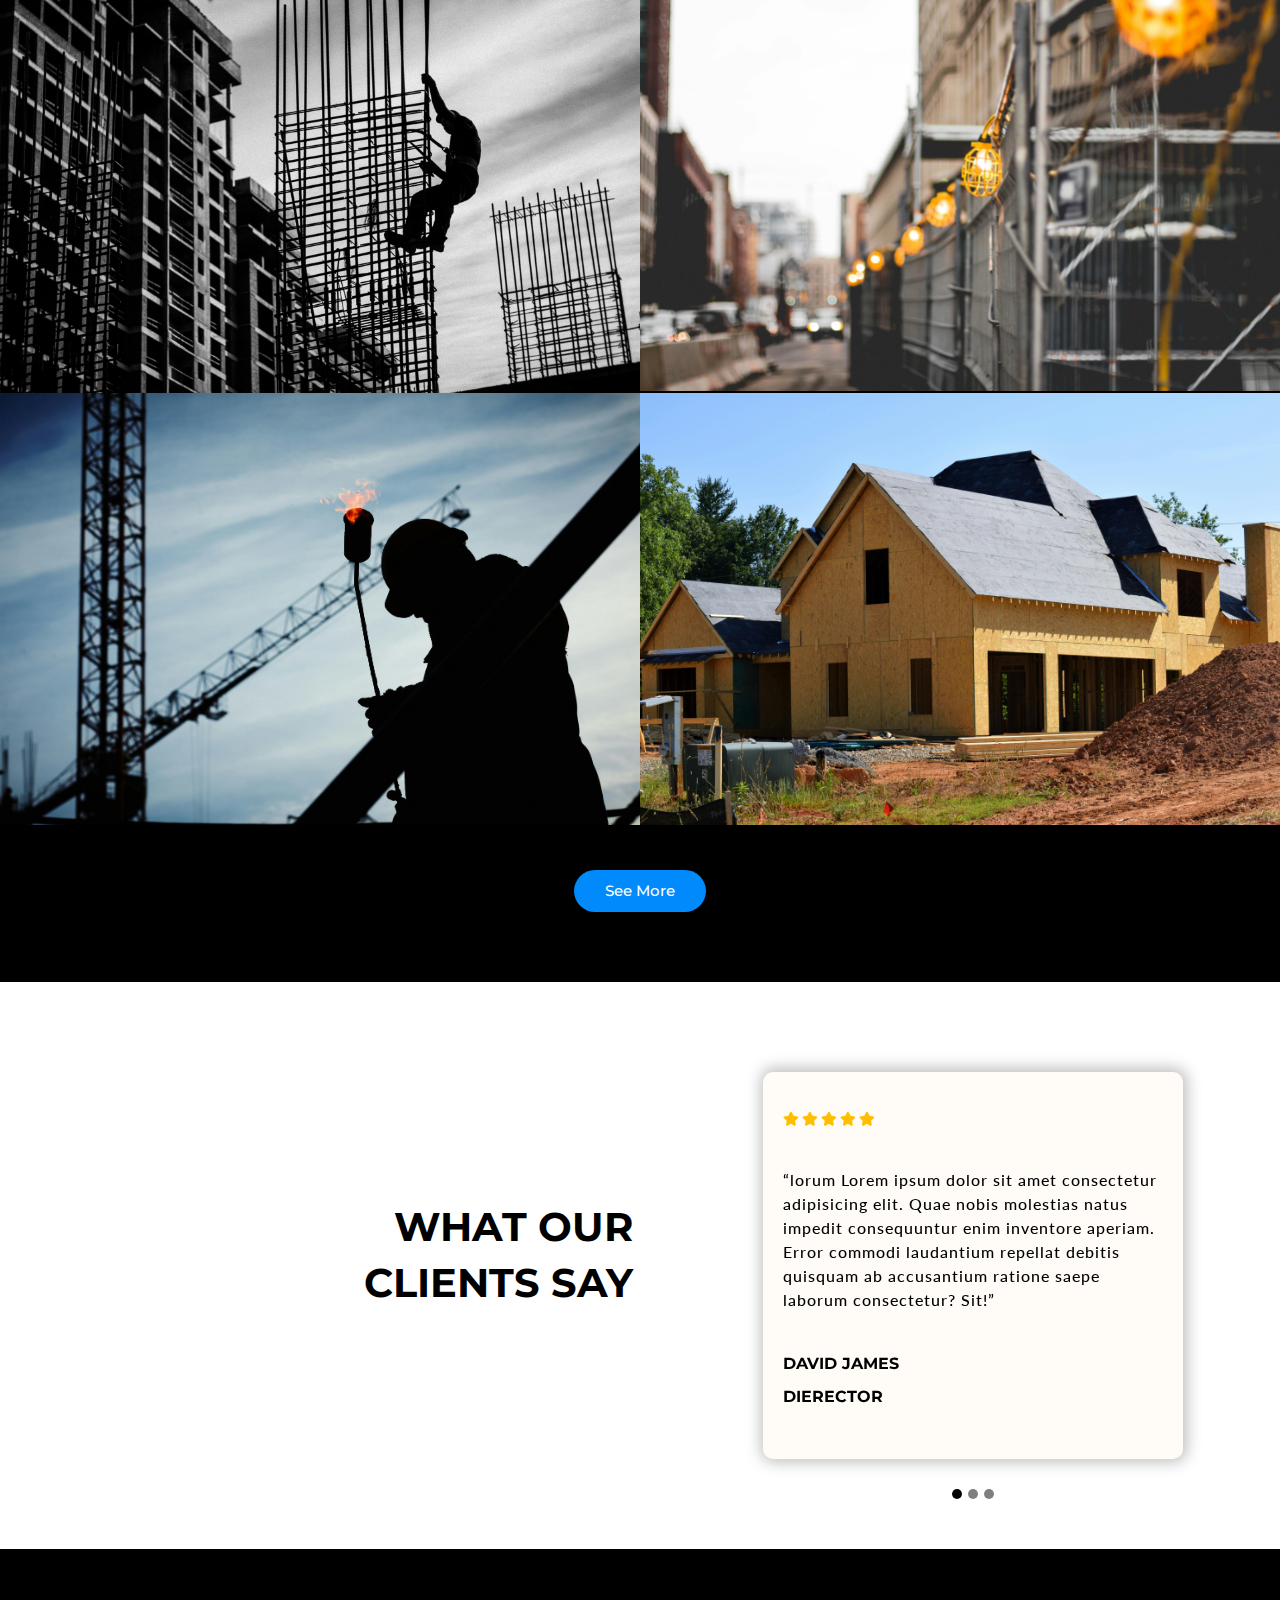
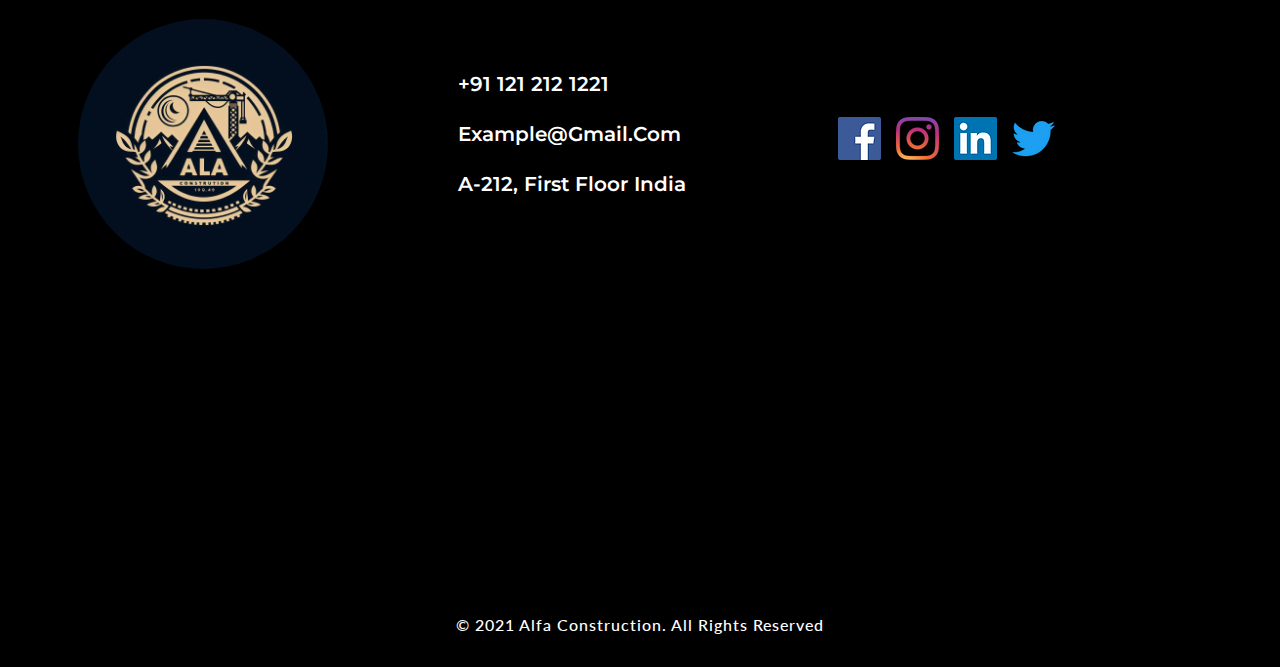
<file: advertising.html>
<!DOCTYPE html>
<html lang="en">

<head>
    <meta charset="UTF-8">
    <meta http-equiv="X-UA-Compatible" content="IE=edge">
    <meta name="viewport" content="width=device-width, initial-scale=1.0">
    <title>Alfa Construction</title>
    <link rel="shortcut icon" href="favicon.ico" type="image/x-icon" />

    <!-- Bootstrap 5 CDN -->
    <link href="https://cdn.jsdelivr.net/npm/bootstrap@5.1.3/dist/css/bootstrap.min.css" rel="stylesheet">

    <!-- Font Awesome 5 CDN -->
    <link rel="stylesheet" href="https://cdnjs.cloudflare.com/ajax/libs/font-awesome/5.15.4/css/all.min.css" />

    <!-- Style CSS -->
    <link rel="stylesheet" href="css/style.css">
    <link rel="stylesheet" href="css/responsive-style.css">
</head>

<body class="services">
    <!-- Navbar Section Start -->
    <header id="full_nav">
        <div class="header fixed-top">
            <div class="container">
                <nav class="navbar navbar-expand-lg">
                    <a class="navbar-brand" href="index.html">
                        <img src="./images/logo.jpeg" alt="">
                    </a>
                    <button class="navbar-toggler" type="button" data-bs-toggle="collapse" data-bs-target="#main-nav"
                        aria-controls="main-nav" aria-expanded="false" aria-label="Toggle navigation">
                        <i class="fas fa-stream navbar-toggler-icon"></i>
                    </button>

                    <div class="collapse navbar-collapse" id="main-nav">
                        <ul class="navbar-nav ms-auto">
                            <li class="nav-item">
                                <a class="nav-link" href="index.html">Home</a>
                            </li>

                            <li class="nav-item">
                                <a class="nav-link" href="about.html">About Us</a>
                            </li>
                            <li class="nav-item dropdown">
                                <a class="nav-link dropdown-toggle" id="navbarDropdown" role="button">
                                    Services
                                </a>
                                <ul class="dropdown-menu" aria-labelledby="navbarDropdown">
                                    <li><a class="dropdown-item" href="website.html">Website</a></li>
                                    <li><a class="dropdown-item" href="branding.html">Branding</a></li>
                                    <li><a class="dropdown-item" href="advertising.html">Advertising</a></li>
                                    <li><a class="dropdown-item" href="social-media.html">Social Media</a></li>
                                </ul>
                            </li>
                            <li class="nav-item">
                                <a class="nav-link" href="portfolio.html">Portfolio</a>
                            </li>
                            <li class="nav-item">
                                <a class="nav-link" href="contact.html">Contact</a>
                            </li>
                        </ul>
                    </div>
                </nav>
            </div>
        </div>
    </header>
    <!-- Navbar Section Exit -->

    <!-- Services Section Start-->
    <section class="parallax parallax-main img1">
        <div class="main-wrapper wrapper">
            <div class="container">
                <div class="row mb-5 justify-content-center">
                    <div class="col-lg-9">
                        <div class="sec-title">
                            <h1>AD CAMPAIGNS</h1>
                            <h4>START GENERATING LEADS TODAY!</h4>
                            <p class="text-black">Lorem ipsum dolor sit amet, consectetur adipisicing elit. Eligendi
                                commodi, temporibus maxime sed modi recusandae consequuntur consequatur autem minima
                                unde veritatis libero exercitationem cupiditate mollitia, quam ut repellendus rerum
                                dolorum qui quibusdam est. Amet, non debitis.</p>
                            <p class="text-black">At Alfa Construction, we will take care of the entire process from A to Z,
                                in order to take
                                your dream house to the next level and bring your vision to life. Reach out today so we can
                                discuss a solution that best suits your needs!</p>
                            <div class="text-center mt-5"><a href="contact.html" class="btn main-btn text-center">Book a
                                    Free Consultation</a></div>
                        </div>
                    </div>
                </div>
            </div>
    </section>
    <!--Services Section Exit-->

    <!-- Work Section Start-->
    <section class="work-wrapper wrapper">
        <div class="container">
            <div class="row mb-5">
                <div class="col-12">
                    <div class="sec-title">
                        <h1>OUR LATEST WORKS</h1>
                        <p>Brand Vision is proud to work with businesses from many industries</p>
                        <a href="#" class="View More view-link">View More<img src="./images/arrow.svg" class="ms-4"></a>
                    </div>
                </div>
            </div>
        </div>
        <div class="container-fluid px-lg-0">
            <div class="row">
                <div class="col-sm-6 p-0">
                    <div>
                        <img src="./images/work/1.jpg" class="img-fluid" />
                    </div>
                </div>
                <div class="col-sm-6 p-0">
                    <div>
                        <img src="./images/work/2.jpg" class="img-fluid" />
                    </div>
                </div>
                <div class="col-sm-6 p-0">
                    <div>
                        <img src="./images/work/3.jpg" class="img-fluid" />
                    </div>
                </div>
                <div class="col-sm-6 p-0">
                    <div>
                        <img src="./images/work/4.jpg" class="img-fluid" />
                    </div>
                </div>

                <div class="col-12 text-center mt-5">
                    <a href="#" class="btn main-btn">See More</a>
                </div>
            </div>
        </div>
    </section>
    <!--Work Section Exit-->

    <!--Testimonial Section Start-->
    <section class="testimonial-wrapper wrapper">
        <div class="container">
            <div class="row justify-content-between align-items-center">
                <div class="col-lg-6 text-lg-end">
                    <h2>WHAT OUR <br class="d-lg-block d-none">CLIENTS SAY</h2>
                </div>
                <div class="col-xl-5 col-lg-6">
                    <div id="carouselExampleIndicators" class="carousel slide" data-bs-ride="carousel">
                        <div class="carousel-indicators">
                            <button type="button" data-bs-target="#carouselExampleIndicators" data-bs-slide-to="0"
                                class="active" aria-current="true" aria-label="Slide 1"></button>
                            <button type="button" data-bs-target="#carouselExampleIndicators" data-bs-slide-to="1"
                                aria-label="Slide 2"></button>
                            <button type="button" data-bs-target="#carouselExampleIndicators" data-bs-slide-to="2"
                                aria-label="Slide 3"></button>
                        </div>
                        <div class="carousel-inner">
                            <div class="carousel-item active">
                                <div class="card">
                                    <div clas="rating">
                                        <i class="fas fa-star"></i>
                                        <i class="fas fa-star"></i>
                                        <i class="fas fa-star"></i>
                                        <i class="fas fa-star"></i>
                                        <i class="fas fa-star"></i>
                                    </div>
                                    <div class="py-5">
                                        <p>“lorum Lorem ipsum dolor sit amet consectetur adipisicing elit. Quae nobis
                                            molestias natus impedit consequuntur enim inventore aperiam. Error commodi
                                            laudantium repellat debitis quisquam ab accusantium ratione saepe laborum
                                            consectetur? Sit!”</p>
                                    </div>
                                    <div class="title">
                                        <h5>David James</h5>
                                        <h5>Dierector</h5>
                                    </div>
                                </div>
                            </div>
                            <div class="carousel-item">
                                <div class="card">
                                    <div clas="rating">
                                        <i class="fas fa-star"></i>
                                        <i class="fas fa-star"></i>
                                        <i class="fas fa-star"></i>
                                        <i class="fas fa-star"></i>
                                        <i class="fas fa-star"></i>
                                    </div>
                                    <div class="py-5">
                                        <p>“lorum Lorem ipsum dolor sit amet consectetur adipisicing elit. Quae nobis
                                            molestias natus impedit consequuntur enim inventore aperiam. Error commodi
                                            laudantium repellat debitis quisquam ab accusantium ratione saepe laborum
                                            consectetur? Sit!”</p>
                                    </div>
                                    <div class="title">
                                        <h5>David James</h5>
                                        <h5>Dierector</h5>
                                    </div>
                                </div>
                            </div>
                            <div class="carousel-item">
                                <div class="card">
                                    <div clas="rating">
                                        <i class="fas fa-star"></i>
                                        <i class="fas fa-star"></i>
                                        <i class="fas fa-star"></i>
                                        <i class="fas fa-star"></i>
                                        <i class="fas fa-star"></i>
                                    </div>
                                    <div class="py-5">
                                        <p>“lorum Lorem ipsum dolor sit amet consectetur adipisicing elit. Quae nobis
                                            molestias natus impedit consequuntur enim inventore aperiam. Error commodi
                                            laudantium repellat debitis quisquam ab accusantium ratione saepe laborum
                                            consectetur? Sit!”</p>
                                    </div>
                                    <div class="title">
                                        <h5>David James</h5>
                                        <h5>Dierector</h5>
                                    </div>
                                </div>
                            </div>
                            <div class="carousel-item">
                                <div class="card">
                                    <div clas="rating">
                                        <i class="fas fa-star"></i>
                                        <i class="fas fa-star"></i>
                                        <i class="fas fa-star"></i>
                                        <i class="fas fa-star"></i>
                                        <i class="fas fa-star"></i>
                                    </div>
                                    <div class="py-5">
                                        <p>“You guys rocked on our Social media & Website Project, Thank you Team for
                                            doing Such a Great Job ..”</p>
                                    </div>
                                    <div class="title">
                                        <h5>Girdhar</h5>
                                        <h5>Founder Of Girdhar</h5>
                                    </div>
                                </div>
                            </div>
                            <div class="carousel-item">
                                <div class="card">
                                    <div clas="rating">
                                        <i class="fas fa-star"></i>
                                        <i class="fas fa-star"></i>
                                        <i class="fas fa-star"></i>
                                        <i class="fas fa-star"></i>
                                        <i class="fas fa-star"></i>
                                    </div>
                                    <div class="py-5">
                                        <p>“We are greatly thankful to Analog for supporting us to explore and create
                                            our name as brand on social media. The team of Analog Webmedia works with
                                            full dedication and responsibility to make the market for our brand. It’s
                                            been more than 30 days since we are connected and we are like digital family
                                            now. We appreciate the work and support the working team for best outputs in
                                            future.” </p>
                                    </div>
                                    <div class="title">
                                        <h5>Virasati</h5>
                                        <h5>Founder Of Virasati</h5>
                                    </div>
                                </div>
                            </div>
                        </div>
                    </div>
                </div>
            </div>
        </div>
    </section>
    <!--Testimonial Section Exit-->

    <!-- Footer section Start-->
    <section class="footer_wrapper wrapper">
        <div class="container">
            <div class="row align-items-center mb-5">
                <div class="col-lg-4 col-sm-6 mb-5 mb-lg-0 footer-logo">
                    <img src="./images/logo.jpeg" />
                </div>
                <div class="col-lg-4 col-sm-6 mb-5 mb-lg-0">
                    <h5><a href="#">+91 121 212 1221</a></h5>
                    <h5><a href="#">example@gmail.com</a></h5>
                    <h5>A-212, First Floor India</h5>
                </div>
                <div class="col-lg-4 col-sm-6 mb-5 mb-lg-0">
                    <ul class="link-widget p-0">
                        <li><a href="#"><img src="./images/social-media/f.webp" /></a></li>
                        <li><a href="#"><img src="./images/social-media/i.webp" /></a></li>
                        <li><a href="#"><img src="./images/social-media/l.webp" /></a></li>
                        <li><a href="#"><img src="./images/social-media/t.webp" /></a></li>
                    </ul>
                </div>
            </div>
        </div>
        <div class="container-fluid pt-5 px-0">
            <div class="row">
                <div class="col-12">
                    <iframe
                        src="https://www.google.com/maps/embed?pb=!1m14!1m12!1m3!1d14016.9363925419!2d77.18302375!3d28.5627323!2m3!1f0!2f0!3f0!3m2!1i1024!2i768!4f13.1!5e0!3m2!1sen!2sin!4v1654846055849!5m2!1sen!2sin"
                        width="100%" height="250" style="border:0;" allowfullscreen="" loading="lazy"
                        referrerpolicy="no-referrer-when-downgrade"></iframe>
                </div>
            </div>
        </div>
        <div class="container-fluid copyright-section   ">
            <p>© 2021 Alfa Construction. All Rights Reserved</p>
        </div>
    </section>
    <!-- Footer Section Exit  -->

    <!-- whatsapp Intigration -->
    <div class="whatsapp-icon">
        <div class="whatsapp"><a href="https://api.whatsapp.com/send?phone=+91 121 212 1221&amp;text=Hello"
                target="_blank&quot;">
                <img src="./images/whatspp.png"></a>
        </div>
    </div>

    <!-- Bootstrap 5 CDN -->
    <script src="https://cdn.jsdelivr.net/npm/@popperjs/core@2.10.2/dist/umd/popper.min.js"></script>
    <script src="https://cdn.jsdelivr.net/npm/bootstrap@5.1.3/dist/js/bootstrap.min.js"></script>

    <!-- Custom JS -->
    <script src="js/main.js"></script>
</body>

</html>
</file>
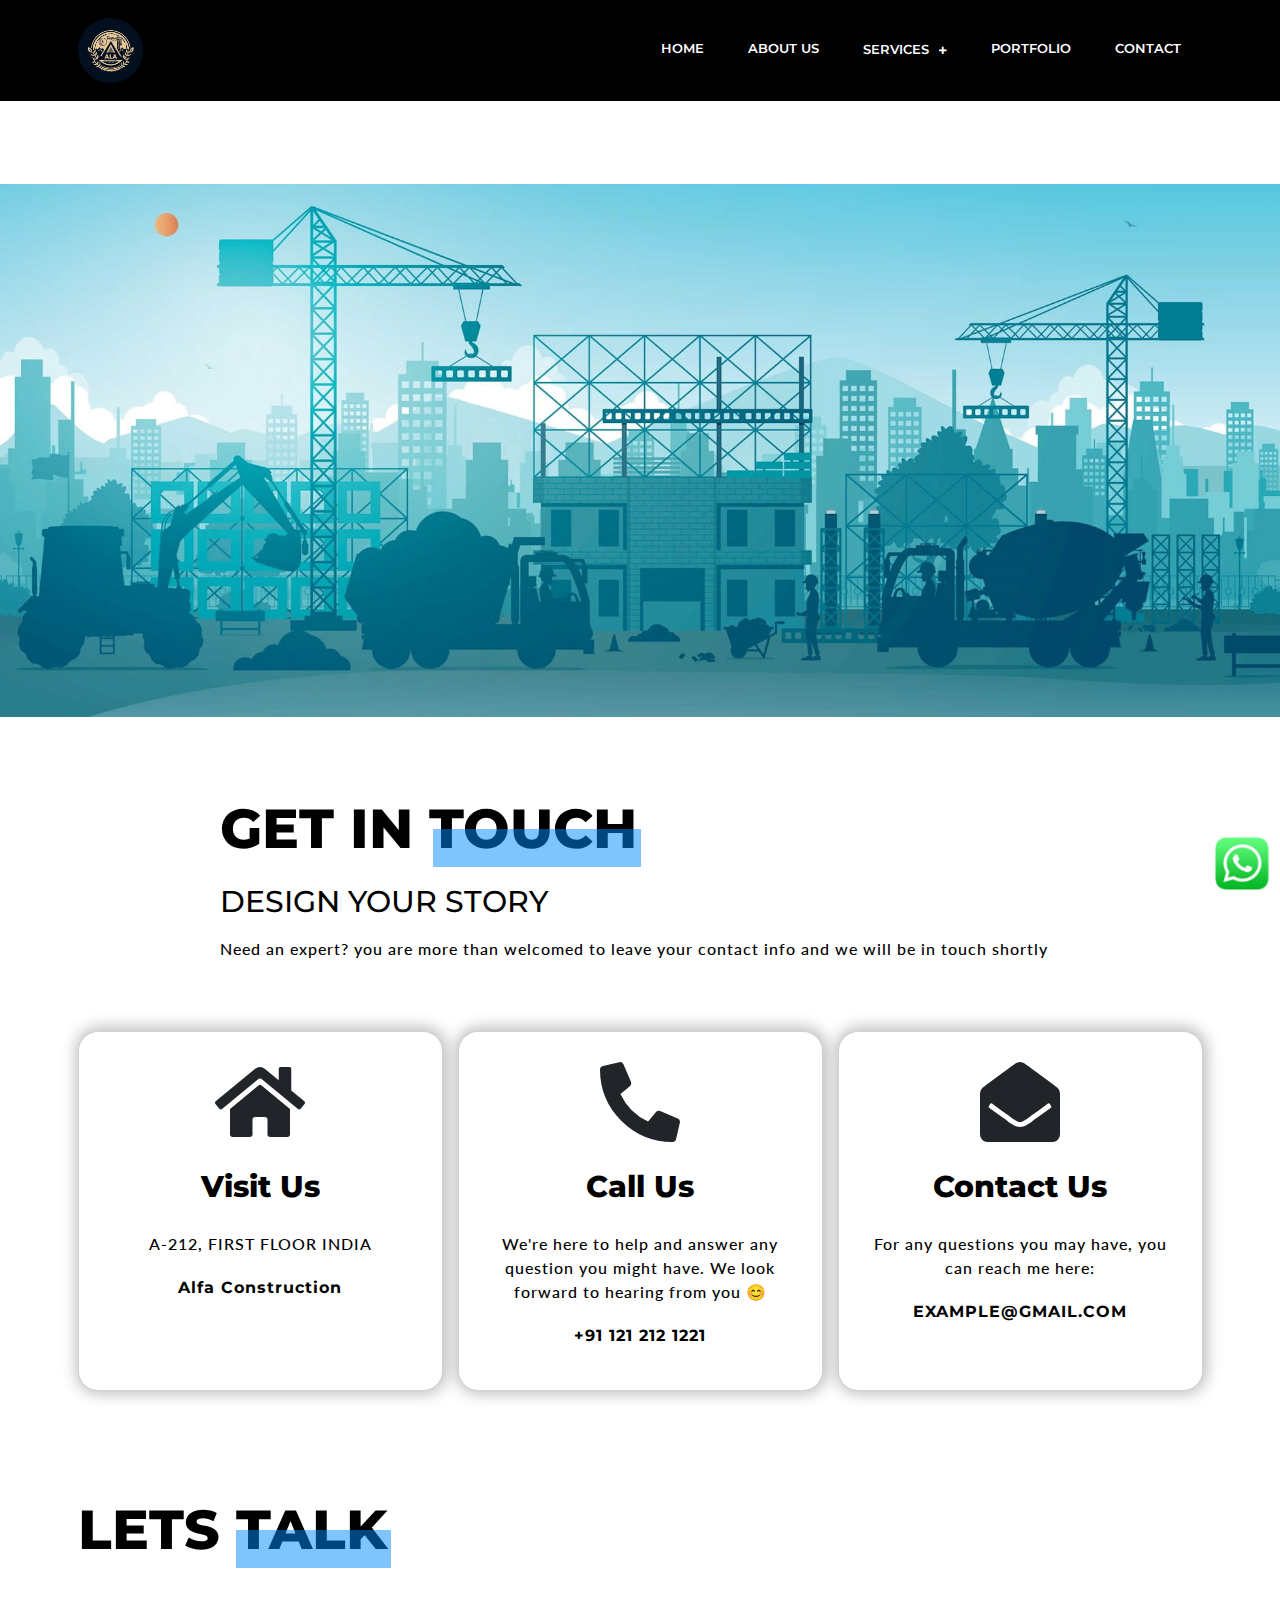
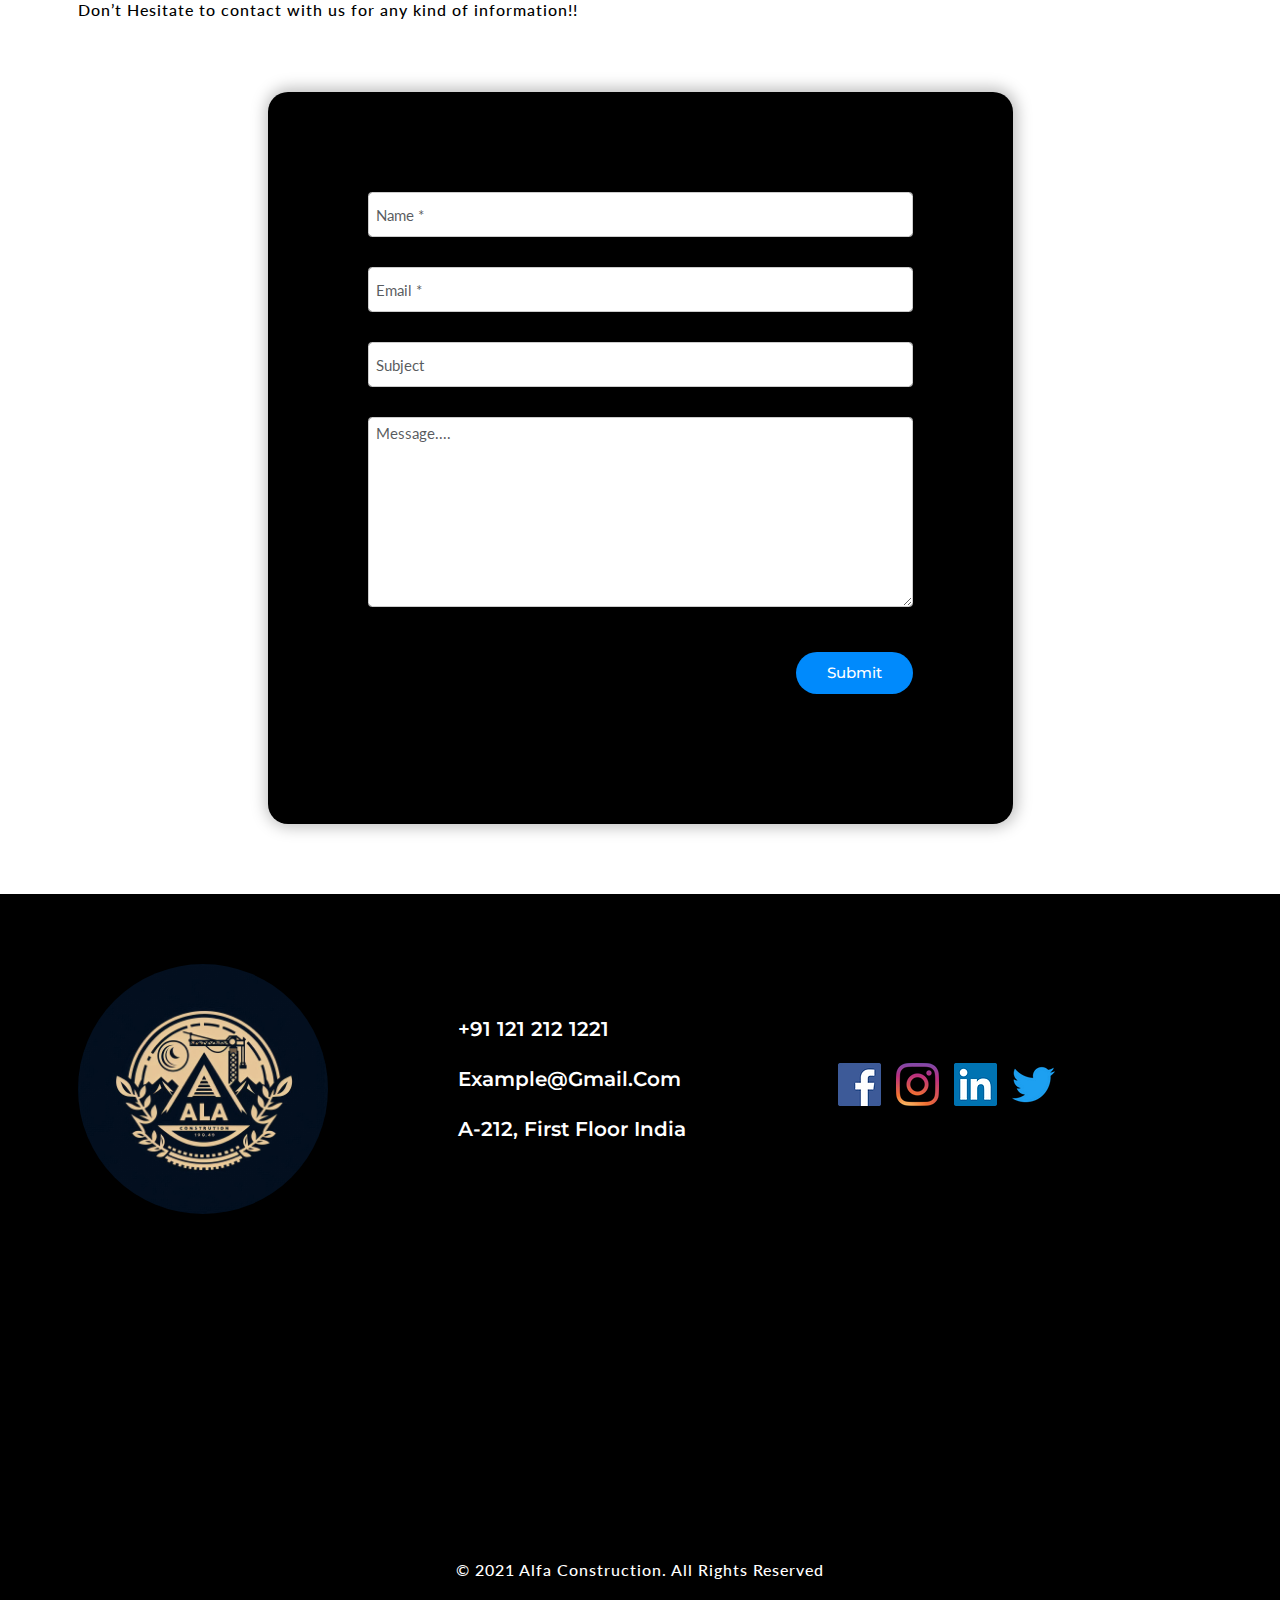
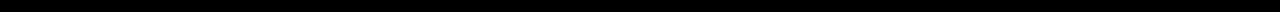
<file: contact.html>
<!DOCTYPE html>
<html lang="en">

<head>
    <meta charset="UTF-8">
    <meta http-equiv="X-UA-Compatible" content="IE=edge">
    <meta name="viewport" content="width=device-width, initial-scale=1.0">
    <title>Alfa Construction</title>
    <link rel="shortcut icon" href="favicon.ico" type="image/x-icon" />

    <!-- Bootstrap 5 CDN -->
    <link href="https://cdn.jsdelivr.net/npm/bootstrap@5.1.3/dist/css/bootstrap.min.css" rel="stylesheet">

    <!-- Font Awesome 5 CDN -->
    <link rel="stylesheet" href="https://cdnjs.cloudflare.com/ajax/libs/font-awesome/5.15.4/css/all.min.css" />

    <!-- Style CSS -->
    <link rel="stylesheet" href="css/style.css">
    <link rel="stylesheet" href="css/responsive-style.css">
</head>

<body class="contact">
    <!-- Navbar Section Start -->
    <header id="full_nav">
        <div class="header fixed-top">
            <div class="container">
                <nav class="navbar navbar-expand-lg">
                    <a class="navbar-brand" href="index.html">
                        <img src="./images/logo.jpeg" alt="">
                    </a>
                    <button class="navbar-toggler" type="button" data-bs-toggle="collapse" data-bs-target="#main-nav"
                        aria-controls="main-nav" aria-expanded="false" aria-label="Toggle navigation">
                        <i class="fas fa-stream navbar-toggler-icon"></i>
                    </button>

                    <div class="collapse navbar-collapse" id="main-nav">
                        <ul class="navbar-nav ms-auto">
                            <li class="nav-item">
                                <a class="nav-link" href="index.html">Home</a>
                            </li>

                            <li class="nav-item">
                                <a class="nav-link" href="about.html">About Us</a>
                            </li>
                            <li class="nav-item dropdown">
                                <a class="nav-link dropdown-toggle" id="navbarDropdown"
                                    role="button">
                                    Services
                                </a>
                                <ul class="dropdown-menu" aria-labelledby="navbarDropdown">
                                    <li><a class="dropdown-item" href="website.html">Website</a></li>
                                    <li><a class="dropdown-item" href="branding.html">Branding</a></li>
                                    <li><a class="dropdown-item" href="advertising.html">Advertising</a></li>
                                    <li><a class="dropdown-item" href="social-media.html">Social Media</a></li>
                                </ul>
                            </li>
                            <li class="nav-item">
                                <a class="nav-link" href="portfolio.html">Portfolio</a>
                            </li>
                            <li class="nav-item">
                                <a class="nav-link active" href="contact.html">Contact</a>
                            </li>
                        </ul>
                    </div>
                </nav>
            </div>
        </div>
    </header>
    <!-- Navbar Section Exit -->

    <!-- contact Section Start-->
    <section class="parallax parallax-main img1">
        <div class="main-wrapper wrapper pb-0">
            <div class="container">
                <div class="row mb-5 justify-content-center">
                    <div class="col-lg-9 mb-5">
                        <div class="sec-title">
                            <h1>GET IN TOUCH</h1>
                            <h4>DESIGN YOUR STORY</h4>
                            <p class="text-black">Need an expert? you are more than welcomed to leave your contact info
                                and we will be in touch shortly</p>
                        </div>
                    </div>
                </div>
            </div>
            <div class="container get-in-touch">
                <div class="row">
                    <div class="col-lg-4 col-sm-6 mb-5">
                        <div class="card">
                            <i class="fas fa-home"></i>
                            <h4>Visit Us</h4>
                            <p>A-212, FIRST FLOOR INDIA</p>
                            <p>Alfa Construction</p>
                        </div>
                    </div>
                    <div class="col-lg-4 col-sm-6 mb-5">
                        <div class="card">
                            <i class="fas fa-phone-alt"></i>
                            <h4>Call Us</h4>
                            <p>We're here to help and answer any question you might have. We look forward to hearing
                                from you 😊</p>
                            <p>+91 121 212 1221</p>
                        </div>
                    </div>
                    <div class="col-lg-4 col-sm-6 mb-5">
                        <div class="card">
                            <i class="fas fa-envelope-open"></i>
                            <h4>Contact Us</h4>
                            <p>For any questions you may have, you can reach me here:</p>
                            <p>EXAMPLE@GMAIL.COM</p>
                        </div>
                    </div>
                </div>
            </div>
    </section>
    <!--contact Section Exit-->

    <!-- Form Start-->
    <section class="form-wrapper wrapper ">
        <div class="container">
            <div class="row mb-5">
                <div class="col-12 mb-5">
                    <div class="sec-title">
                        <h1>LETS TALK</h1>
                        <p class="text-black">Don’t Hesitate to contact with us for any kind of information!!</p>
                    </div>
                </div>
            </div>
            <div class="row justify-content-center">
                <div class="col-lg-8 col-md-10">
                    <div class="form-section">
                            <form>
                                <div class="mb-5">
                                    <input type="text" class="form-control" placeholder="Name *" required>
                                </div>
                                <div class="mb-5">
                                    <input type="email" class="form-control" placeholder="Email *" required>
                                </div>
                                <div class="mb-5">
                                    <input type="email" class="form-control" placeholder="Subject">
                                </div>
                                <div class="mb-5">
                                    <textarea class="form-control" rows="8" placeholder="Message...." required></textarea>
                                </div>
                                <div class="mb-5 text-end">
                                    <button class="btn main-btn">Submit</button>
                                </div>
                            </form>
                    </div>
                </div>
            </div>
        </div>
    </section>
    <!--Form Exit-->

    <!-- Footer section Start-->
    <section class="footer_wrapper wrapper">
        <div class="container">
            <div class="row align-items-center mb-5">
                <div class="col-lg-4 col-sm-6 mb-5 mb-lg-0 footer-logo">
                    <img src="./images/logo.jpeg" />
                </div>
                <div class="col-lg-4 col-sm-6 mb-5 mb-lg-0">
                    <h5><a href="#">+91 121 212 1221</a></h5>
                    <h5><a href="#">example@gmail.com</a></h5>
                    <h5>A-212, First Floor India</h5>
                </div>
                <div class="col-lg-4 col-sm-6 mb-5 mb-lg-0">
                    <ul class="link-widget p-0">
                        <li><a href="#"><img src="./images/social-media/f.webp" /></a></li>
                        <li><a href="#"><img src="./images/social-media/i.webp" /></a></li>
                        <li><a href="#"><img src="./images/social-media/l.webp" /></a></li>
                        <li><a href="#"><img src="./images/social-media/t.webp" /></a></li>
                    </ul>
                </div>
            </div>
        </div>
        <div class="container-fluid pt-5 px-0">
            <div class="row">
                <div class="col-12">
                    <iframe
                        src="https://www.google.com/maps/embed?pb=!1m14!1m12!1m3!1d14016.9363925419!2d77.18302375!3d28.5627323!2m3!1f0!2f0!3f0!3m2!1i1024!2i768!4f13.1!5e0!3m2!1sen!2sin!4v1654846055849!5m2!1sen!2sin"
                        width="100%" height="250" style="border:0;" allowfullscreen="" loading="lazy"
                        referrerpolicy="no-referrer-when-downgrade"></iframe>
                </div>
            </div>
        </div>
        <div class="container-fluid copyright-section   ">
            <p>© 2021 Alfa Construction. All Rights Reserved</p>
        </div>
    </section>
    <!-- Footer Section Exit  -->

    <!-- whatsapp Intigration -->
    <div class="whatsapp-icon">
        <div class="whatsapp"><a href="https://api.whatsapp.com/send?phone=+91 121 212 1221&amp;text=Hello"
                target="_blank&quot;">
                <img src="./images/whatspp.png"></a>
        </div>
    </div>

    <!-- Bootstrap 5 CDN -->
    <script src="https://cdn.jsdelivr.net/npm/@popperjs/core@2.10.2/dist/umd/popper.min.js"></script>
    <script src="https://cdn.jsdelivr.net/npm/bootstrap@5.1.3/dist/js/bootstrap.min.js"></script>

    <!-- Custom JS -->
    <script src="js/main.js"></script>
</body>

</html>
</file>
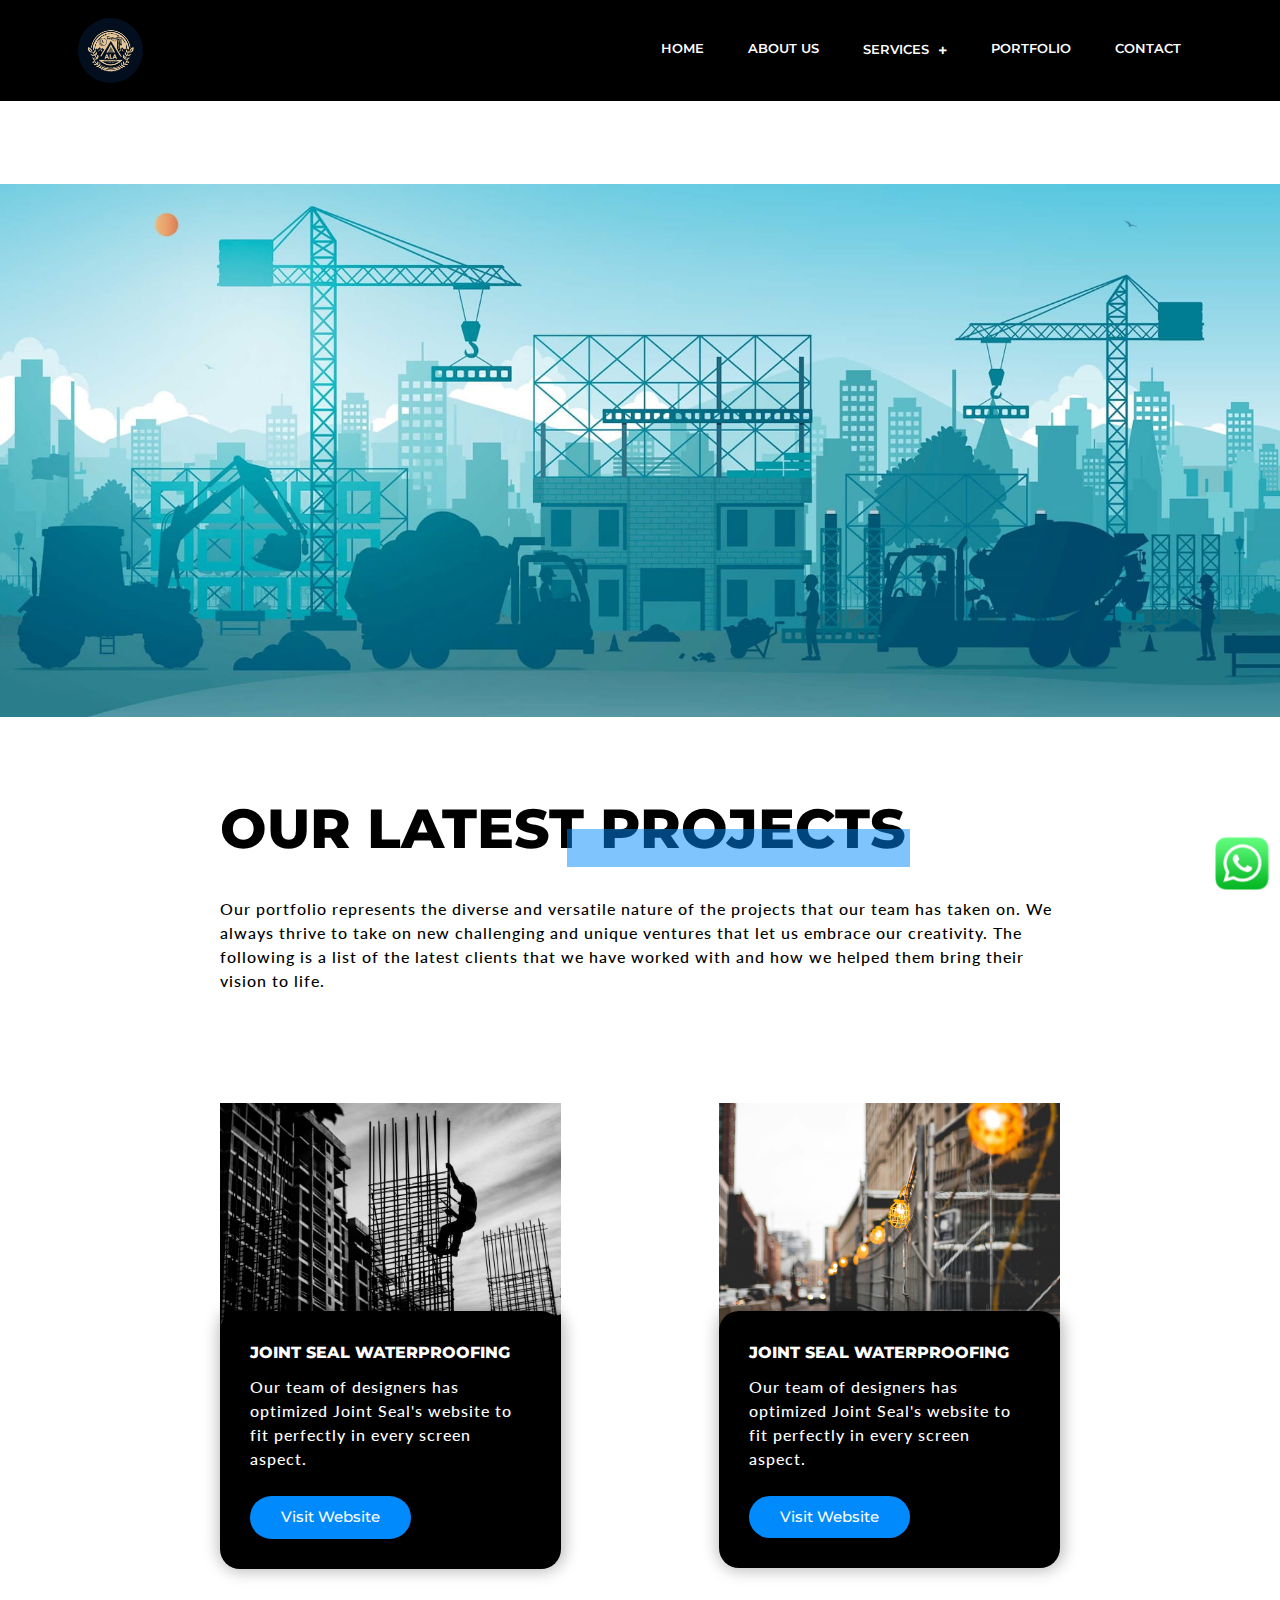
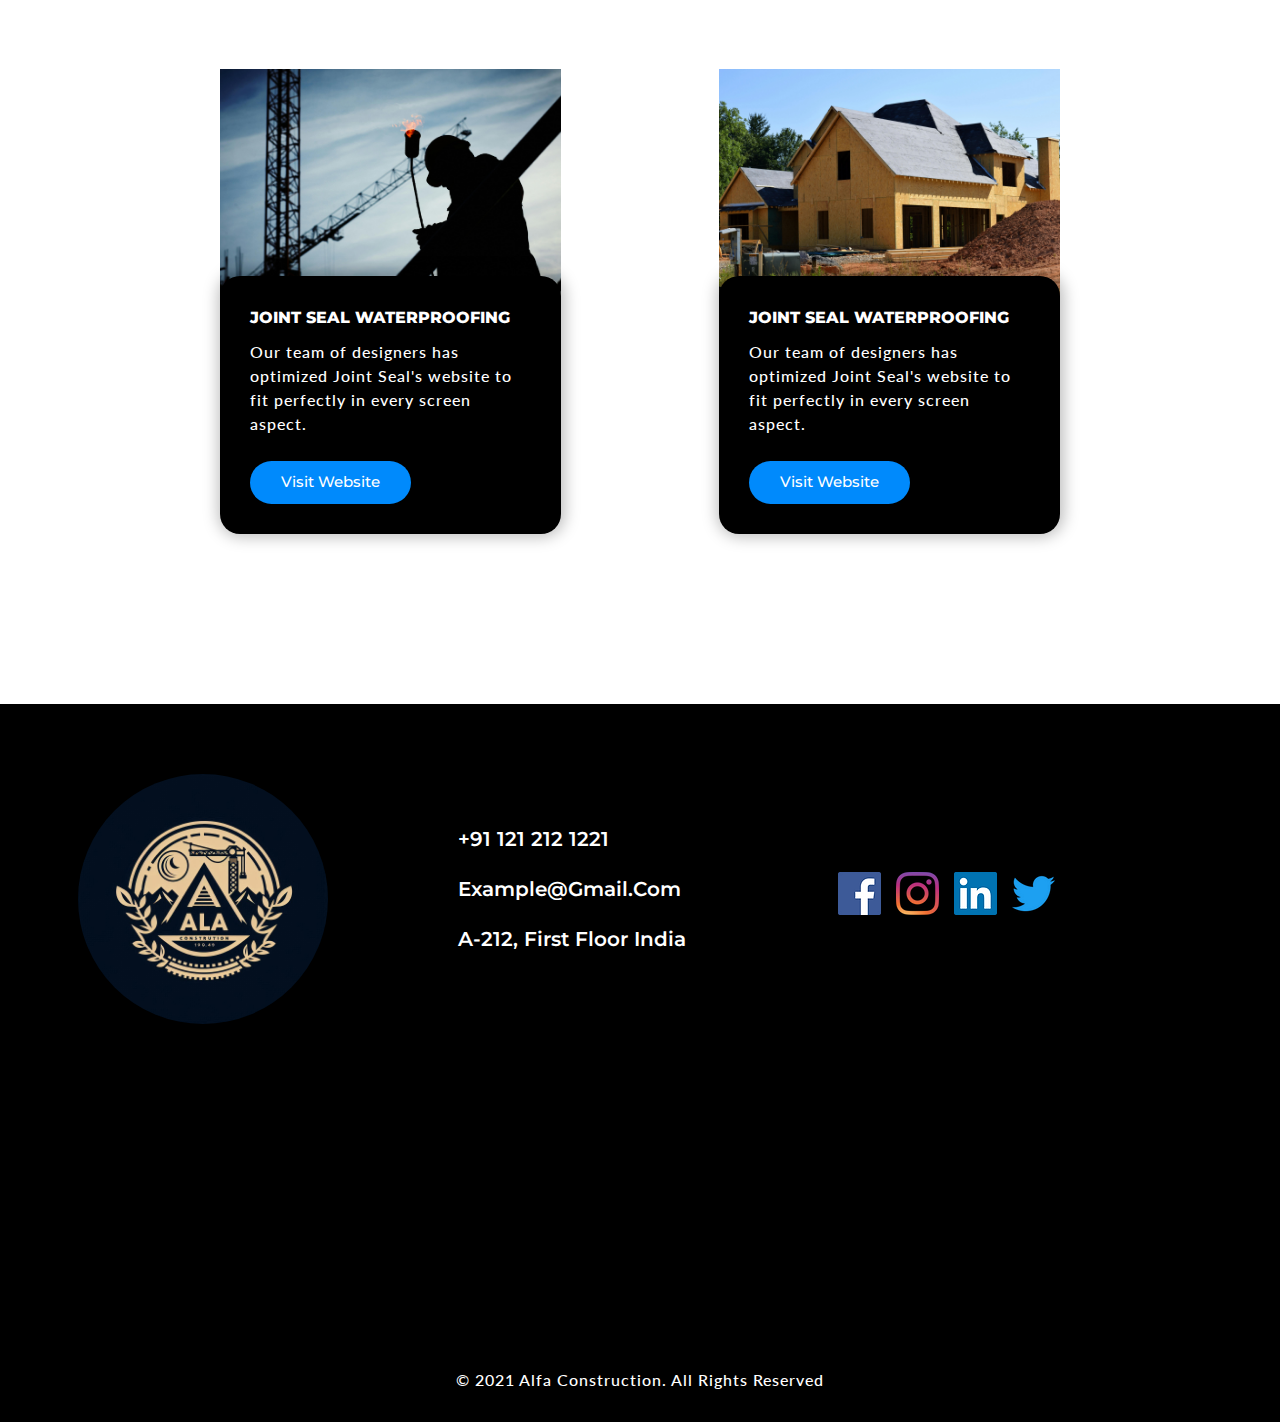
<file: portfolio.html>
<!DOCTYPE html>
<html lang="en">

<head>
    <meta charset="UTF-8">
    <meta http-equiv="X-UA-Compatible" content="IE=edge">
    <meta name="viewport" content="width=device-width, initial-scale=1.0">
    <title>Alfa Construction</title>
    <link rel="shortcut icon" href="favicon.ico" type="image/x-icon" />

    <!-- Bootstrap 5 CDN -->
    <link href="https://cdn.jsdelivr.net/npm/bootstrap@5.1.3/dist/css/bootstrap.min.css" rel="stylesheet">

    <!-- Font Awesome 5 CDN -->
    <link rel="stylesheet" href="https://cdnjs.cloudflare.com/ajax/libs/font-awesome/5.15.4/css/all.min.css" />

    <!-- Style CSS -->
    <link rel="stylesheet" href="css/style.css">
    <link rel="stylesheet" href="css/responsive-style.css">
</head>

<body class="home">
    <!-- Navbar Section Start -->
    <header id="full_nav">
        <div class="header fixed-top">
            <div class="container">
                <nav class="navbar navbar-expand-lg">
                    <a class="navbar-brand" href="index.html">
                        <img src="./images/logo.jpeg" alt="">
                    </a>
                    <button class="navbar-toggler" type="button" data-bs-toggle="collapse" data-bs-target="#main-nav"
                        aria-controls="main-nav" aria-expanded="false" aria-label="Toggle navigation">
                        <i class="fas fa-stream navbar-toggler-icon"></i>
                    </button>

                    <div class="collapse navbar-collapse" id="main-nav">
                        <ul class="navbar-nav ms-auto">
                            <li class="nav-item">
                                <a class="nav-link" href="index.html">Home</a>
                            </li>

                            <li class="nav-item">
                                <a class="nav-link" href="about.html">About Us</a>
                            </li>
                            <li class="nav-item dropdown">
                                <a class="nav-link dropdown-toggle"  id="navbarDropdown"
                                    role="button">
                                    Services
                                </a>
                                <ul class="dropdown-menu" aria-labelledby="navbarDropdown">
                                    <li><a class="dropdown-item" href="website.html">Website</a></li>
                                    <li><a class="dropdown-item" href="branding.html">Branding</a></li>
                                    <li><a class="dropdown-item" href="advertising.html">Advertising</a></li>
                                    <li><a class="dropdown-item" href="social-media.html">Social Media</a></li>
                                </ul>
                            </li>
                            <li class="nav-item">
                                <a class="nav-link active" href="portfolio.html">Portfolio</a>
                            </li>
                            <li class="nav-item">
                                <a class="nav-link" href="contact.html">Contact</a>
                            </li>
                        </ul>
                    </div>
                </nav>
            </div>
        </div>
    </header>
    <!-- Navbar Section Exit -->

    <!-- Services Section Start-->
    <section class="parallax parallax-main img1">
        <div class="main-wrapper wrapper">
            <div class="container">
                <div class="row mb-5 justify-content-center">
                    <div class="col-lg-9">
                        <div class="sec-title">
                            <h1>Our latest Projects</h1>
                            <p class="text-black">Our portfolio represents the diverse and versatile nature of the
                                projects that our team has taken on. We always thrive to take on new challenging and
                                unique ventures that let us embrace our creativity. The following is a list of the
                                latest clients that we have worked with and how we helped them bring their vision to
                                life.</p>
                        </div>
                    </div>
                </div>
            </div>
    </section>
    <!--Services Section Exit-->

    <!-- Work Section Start -->
    <section class="wrapper portfolio-services pt-0">
        <div class="container">
            <div class="row justify-content-center">
                <div class="col-lg-9">
                    <div class="row justify-content-between">
                        <div class="col-md-5 col-sm-6 mb-5">
                            <div class="card border-0 position-relative">
                                <img src="./images/work/1.jpg" class="img-fluid">
                                <div class="card-detail">
                                    <h5>Joint Seal Waterproofing</h5>
                                    <p>Our team of designers has optimized Joint Seal's website to fit perfectly in
                                        every screen aspect.</p>
                                    <a href="" class="btn main-btn">Visit Website</a>
                                </div>
                            </div>
                        </div>
                        <div class="col-md-5 col-sm-6 mb-5">
                            <div class="card border-0 position-relative">
                                <img src="./images/work/2.jpg" class="img-fluid">
                                <div class="card-detail">
                                    <h5>Joint Seal Waterproofing</h5>
                                    <p>Our team of designers has optimized Joint Seal's website to fit perfectly in
                                        every screen aspect.</p>
                                    <a href="" class="btn main-btn">Visit Website</a>
                                </div>
                            </div>
                        </div>

                    </div>
                </div>
            </div>
            <div class="row justify-content-center wrapper">
                <div class="col-lg-9">
                    <div class="row justify-content-between">
                        <div class="col-md-5 col-sm-6 mb-5">
                            <div class="card border-0 position-relative">
                                <img src="./images/work/3.jpg" class="img-fluid">
                                <div class="card-detail">
                                    <h5>Joint Seal Waterproofing</h5>
                                    <p>Our team of designers has optimized Joint Seal's website to fit perfectly in
                                        every screen aspect.</p>
                                    <a href="" class="btn main-btn">Visit Website</a>
                                </div>
                            </div>
                        </div>
                        <div class="col-md-5 col-sm-6 mb-5">
                            <div class="card border-0 position-relative">
                                <img src="./images/work/4.jpg" class="img-fluid">
                                <div class="card-detail">
                                    <h5>Joint Seal Waterproofing</h5>
                                    <p>Our team of designers has optimized Joint Seal's website to fit perfectly in
                                        every screen aspect.</p>
                                    <a href="" class="btn main-btn">Visit Website</a>
                                </div>
                            </div>
                        </div>

                    </div>
                </div>
            </div>
        </div>
    </section>

    <!-- Footer section Start-->
    <section class="footer_wrapper wrapper">
        <div class="container">
            <div class="row align-items-center mb-5">
                <div class="col-lg-4 col-sm-6 mb-5 mb-lg-0 footer-logo">
                    <img src="./images/logo.jpeg" />
                </div>
                <div class="col-lg-4 col-sm-6 mb-5 mb-lg-0">
                    <h5><a href="#">+91 121 212 1221</a></h5>
                    <h5><a href="#">example@gmail.com</a></h5>
                    <h5>A-212, First Floor India</h5>
                </div>
                <div class="col-lg-4 col-sm-6 mb-5 mb-lg-0">
                    <ul class="link-widget p-0">
                        <li><a href="#"><img src="./images/social-media/f.webp" /></a></li>
                        <li><a href="#"><img src="./images/social-media/i.webp" /></a></li>
                        <li><a href="#"><img src="./images/social-media/l.webp" /></a></li>
                        <li><a href="#"><img src="./images/social-media/t.webp" /></a></li>
                    </ul>
                </div>
            </div>
        </div>
        <div class="container-fluid pt-5 px-0">
            <div class="row">
                <div class="col-12">
                    <iframe
                        src="https://www.google.com/maps/embed?pb=!1m14!1m12!1m3!1d14016.9363925419!2d77.18302375!3d28.5627323!2m3!1f0!2f0!3f0!3m2!1i1024!2i768!4f13.1!5e0!3m2!1sen!2sin!4v1654846055849!5m2!1sen!2sin"
                        width="100%" height="250" style="border:0;" allowfullscreen="" loading="lazy"
                        referrerpolicy="no-referrer-when-downgrade"></iframe>
                </div>
            </div>
        </div>
        <div class="container-fluid copyright-section   ">
            <p>© 2021 Alfa Construction. All Rights Reserved</p>
        </div>
    </section>
    <!-- Footer Section Exit  -->

    <!-- whatsapp Intigration -->
    <div class="whatsapp-icon">
        <div class="whatsapp"><a href="https://api.whatsapp.com/send?phone=+91 121 212 1221&amp;text=Hello"
                target="_blank&quot;">
                <img src="./images/whatspp.png"></a>
        </div>
    </div>
    <script src="https://cdn.jsdelivr.net/npm/@popperjs/core@2.10.2/dist/umd/popper.min.js"></script>
    <script src="https://cdn.jsdelivr.net/npm/bootstrap@5.1.3/dist/js/bootstrap.min.js"></script>

    <!-- Custom JS -->
    <script src="js/main.js"></script>
</body>

</html>
</file>
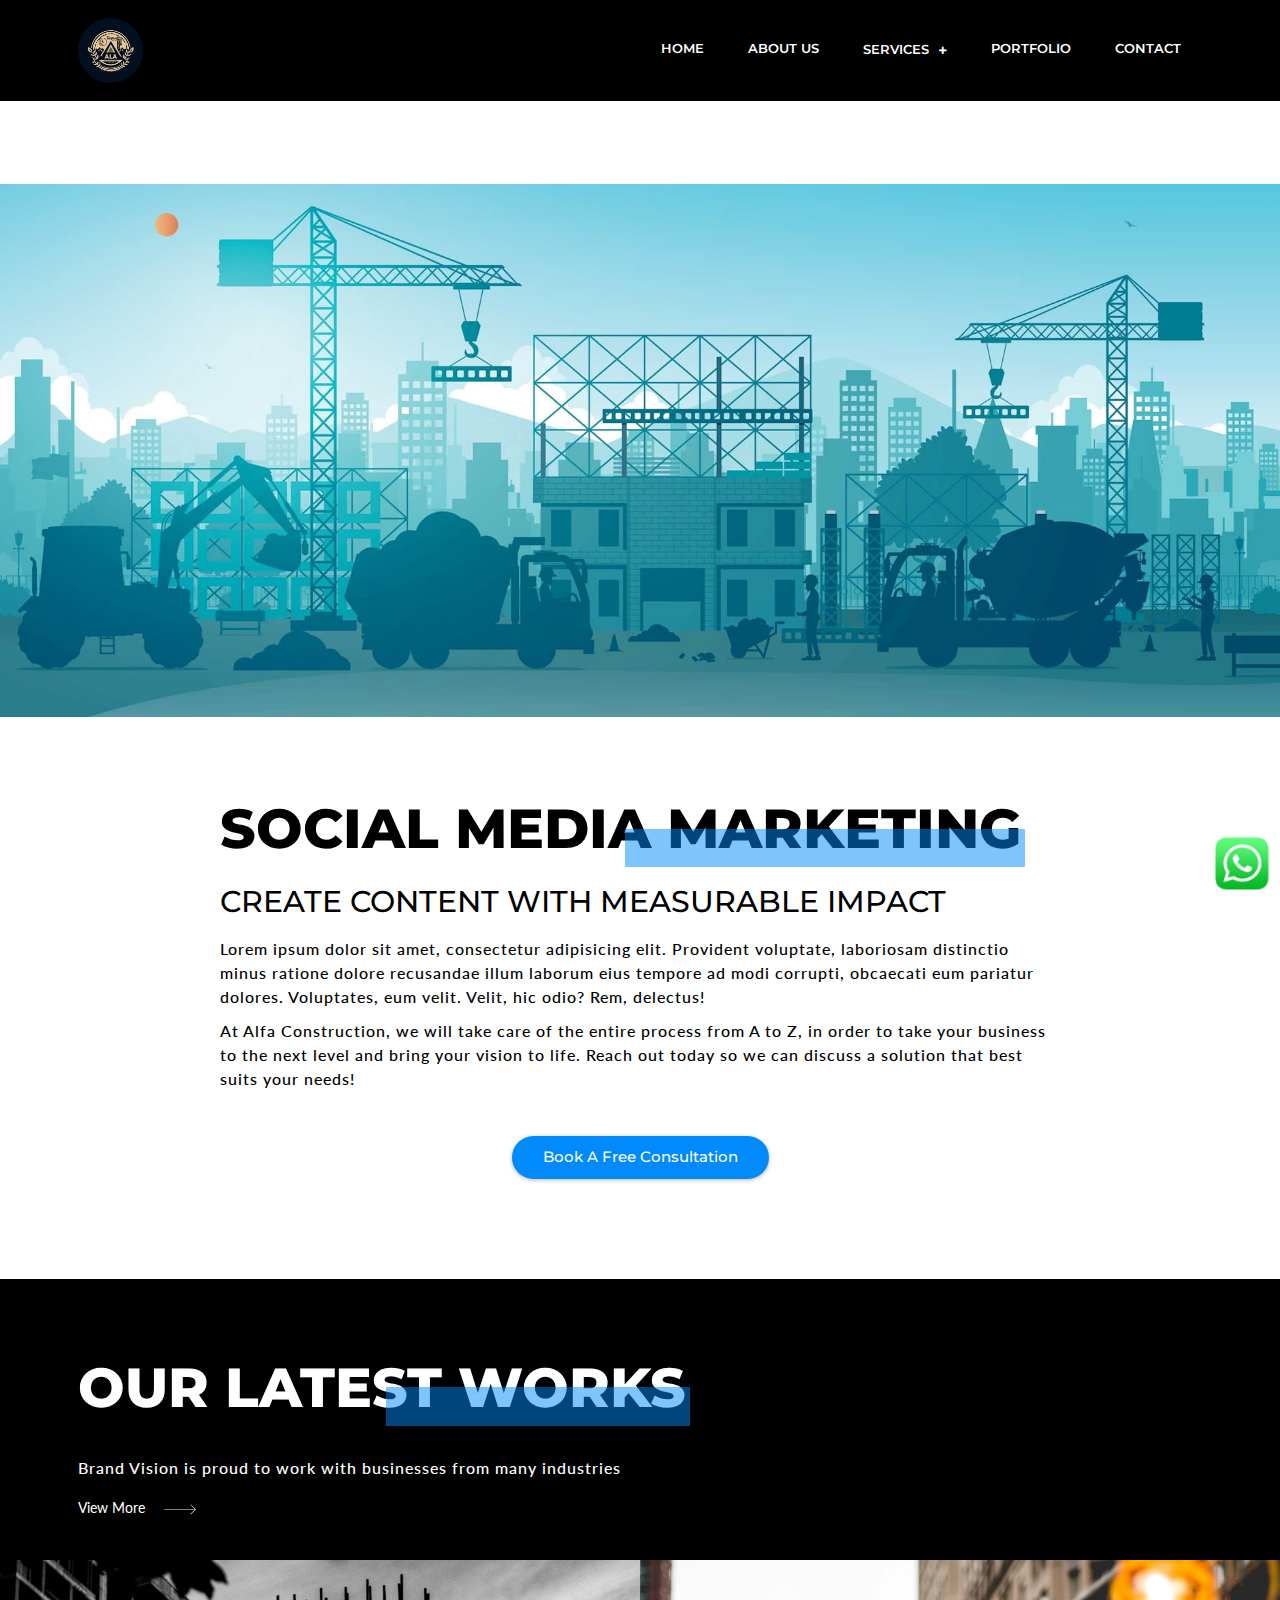
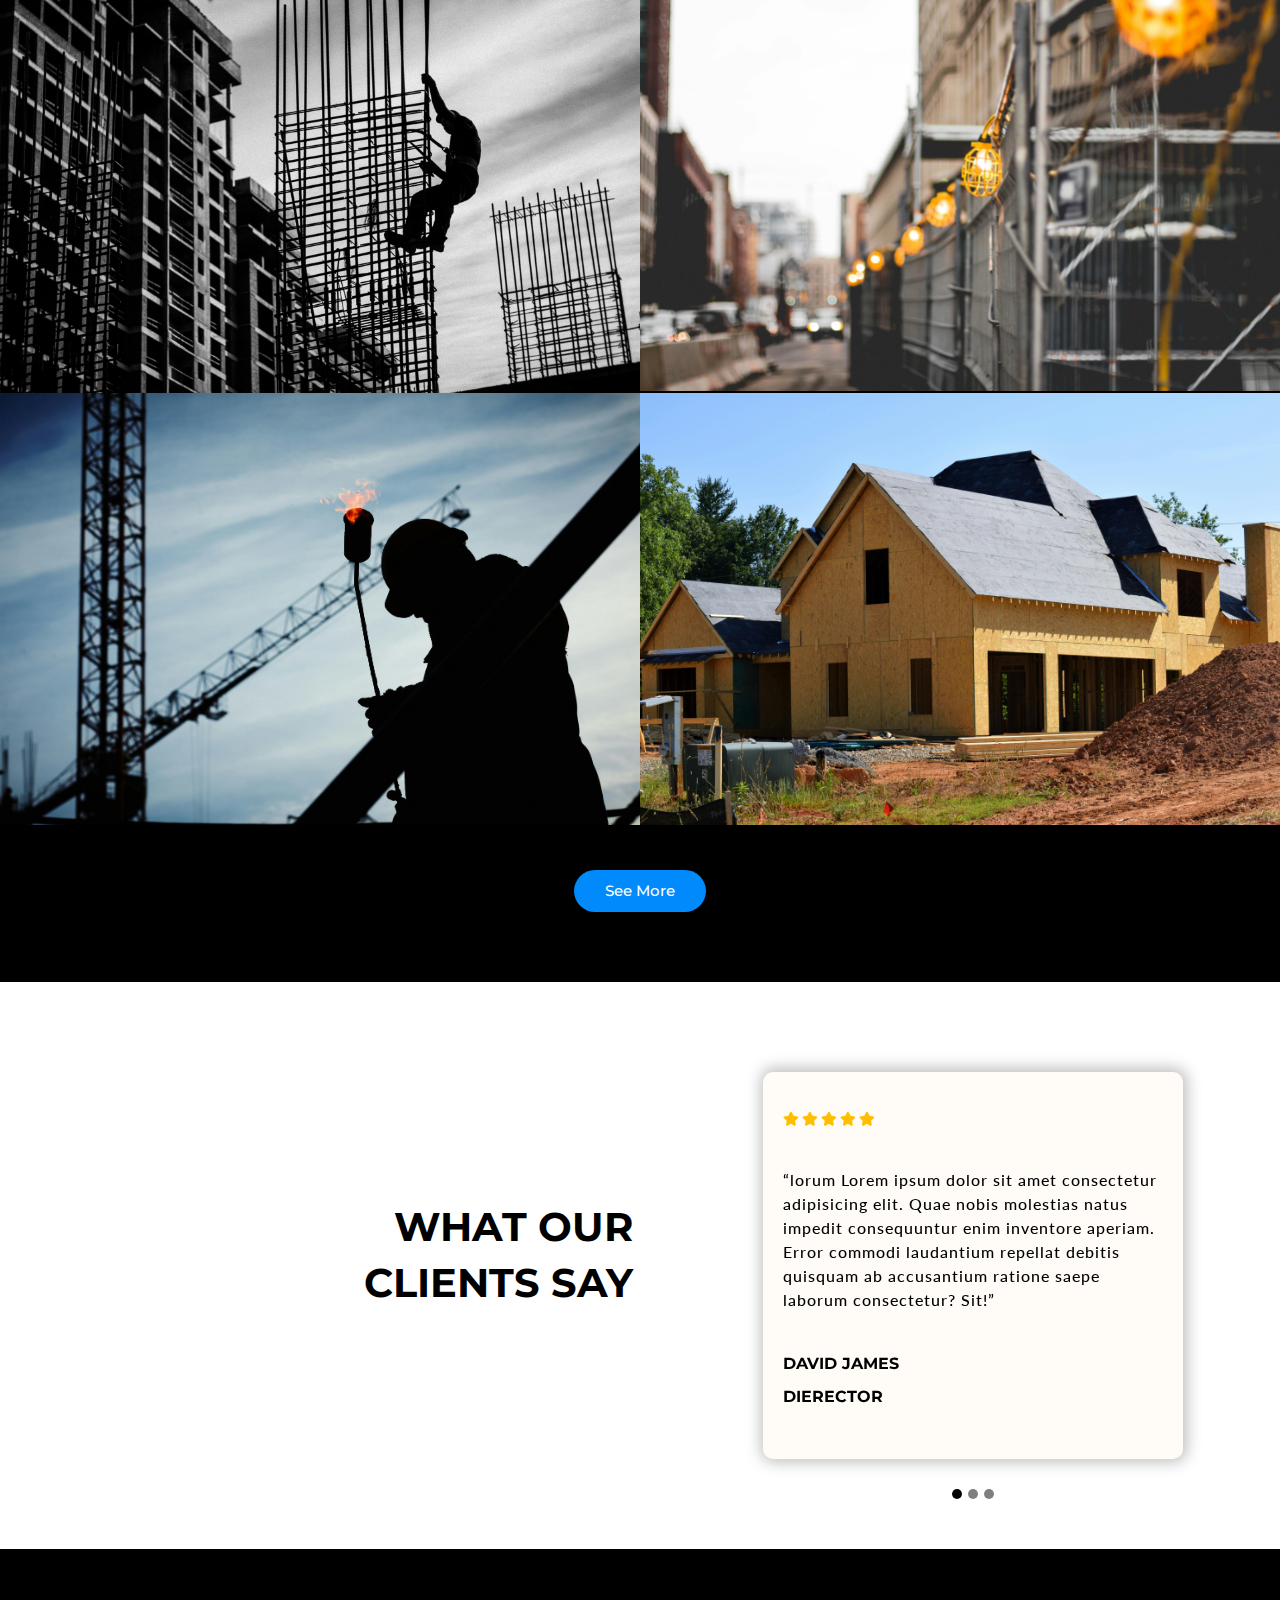
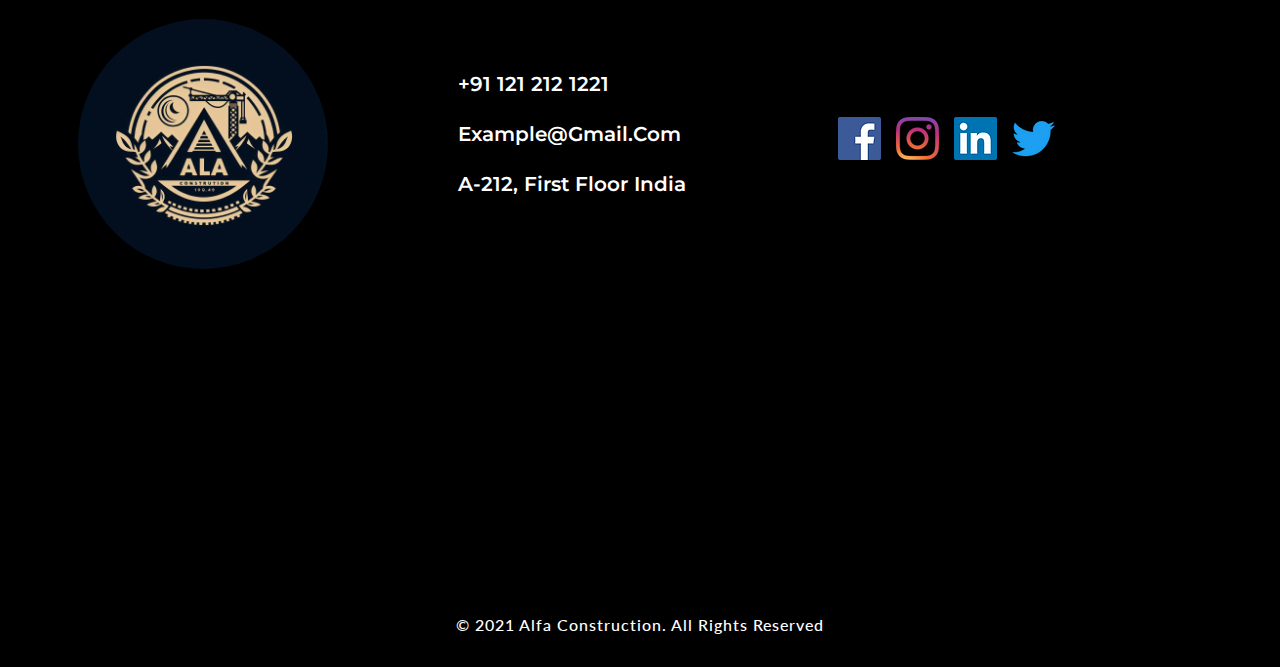
<file: social-media.html>
<!DOCTYPE html>
<html lang="en">

<head>
    <meta charset="UTF-8">
    <meta http-equiv="X-UA-Compatible" content="IE=edge">
    <meta name="viewport" content="width=device-width, initial-scale=1.0">
    <title>Alfa Construction</title>
    <link rel="shortcut icon" href="favicon.ico" type="image/x-icon" />

    <!-- Bootstrap 5 CDN -->
    <link href="https://cdn.jsdelivr.net/npm/bootstrap@5.1.3/dist/css/bootstrap.min.css" rel="stylesheet">

    <!-- Font Awesome 5 CDN -->
    <link rel="stylesheet" href="https://cdnjs.cloudflare.com/ajax/libs/font-awesome/5.15.4/css/all.min.css" />

    <!-- Style CSS -->
    <link rel="stylesheet" href="css/style.css">
    <link rel="stylesheet" href="css/responsive-style.css">
</head>

<body class="services">
    <!-- Navbar Section Start -->
    <header id="full_nav">
        <div class="header fixed-top">
            <div class="container">
                <nav class="navbar navbar-expand-lg">
                    <a class="navbar-brand" href="index.html">
                        <img src="./images/logo.jpeg" alt="">
                    </a>
                    <button class="navbar-toggler" type="button" data-bs-toggle="collapse" data-bs-target="#main-nav"
                        aria-controls="main-nav" aria-expanded="false" aria-label="Toggle navigation">
                        <i class="fas fa-stream navbar-toggler-icon"></i>
                    </button>

                    <div class="collapse navbar-collapse" id="main-nav">
                        <ul class="navbar-nav ms-auto">
                            <li class="nav-item">
                                <a class="nav-link" href="index.html">Home</a>
                            </li>

                            <li class="nav-item">
                                <a class="nav-link" href="about.html">About Us</a>
                            </li>
                            <li class="nav-item dropdown">
                                <a class="nav-link dropdown-toggle" id="navbarDropdown" role="button">
                                    Services
                                </a>
                                <ul class="dropdown-menu" aria-labelledby="navbarDropdown">
                                    <li><a class="dropdown-item" href="website.html">Website</a></li>
                                    <li><a class="dropdown-item" href="branding.html">Branding</a></li>
                                    <li><a class="dropdown-item" href="advertising.html">Advertising</a></li>
                                    <li><a class="dropdown-item" href="social-media.html">Social Media</a></li>
                                </ul>
                            </li>
                            <li class="nav-item">
                                <a class="nav-link" href="portfolio.html">Portfolio</a>
                            </li>
                            <li class="nav-item">
                                <a class="nav-link" href="contact.html">Contact</a>
                            </li>
                        </ul>
                    </div>
                </nav>
            </div>
        </div>
    </header>
    <!-- Navbar Section Exit -->

    <!-- Services Section Start-->
    <section class="parallax parallax-main img1">
        <div class="main-wrapper wrapper">
            <div class="container">
                <div class="row mb-5 justify-content-center">
                    <div class="col-lg-9">
                        <div class="sec-title">
                            <h1>SOCIAL MEDIA MARKETING</h1>
                            <h4>CREATE CONTENT WITH MEASURABLE IMPACT</h4>
                            <p class="text-black">Lorem ipsum dolor sit amet, consectetur adipisicing elit. Provident
                                voluptate, laboriosam distinctio minus ratione dolore recusandae illum laborum eius
                                tempore ad modi corrupti, obcaecati eum pariatur dolores. Voluptates, eum velit. Velit,
                                hic odio? Rem, delectus!</p>
                            <p class="text-black">At Alfa Construction, we will take care of the entire process from A
                                to Z,
                                in order to take
                                your business to the next level and bring your vision to life. Reach out today so we can
                                discuss a solution that best suits your needs!</p>
                            <div class="text-center mt-5"><a href="contact.html" class="btn main-btn text-center">Book a
                                    Free Consultation</a></div>
                        </div>
                    </div>
                </div>
            </div>
    </section>
    <!--Services Section Exit-->

    <!-- Work Section Start-->
    <section class="work-wrapper wrapper">
        <div class="container">
            <div class="row mb-5">
                <div class="col-12">
                    <div class="sec-title">
                        <h1>OUR LATEST WORKS</h1>
                        <p>Brand Vision is proud to work with businesses from many industries</p>
                        <a href="#" class="View More view-link">View More<img src="./images/arrow.svg" class="ms-4"></a>
                    </div>
                </div>
            </div>
        </div>
        <div class="container-fluid px-lg-0">
            <div class="row">
                <div class="col-sm-6 p-0">
                    <div>
                        <img src="./images/work/1.jpg" class="img-fluid" />
                    </div>
                </div>
                <div class="col-sm-6 p-0">
                    <div>
                        <img src="./images/work/2.jpg" class="img-fluid" />
                    </div>
                </div>
                <div class="col-sm-6 p-0">
                    <div>
                        <img src="./images/work/3.jpg" class="img-fluid" />
                    </div>
                </div>
                <div class="col-sm-6 p-0">
                    <div>
                        <img src="./images/work/4.jpg" class="img-fluid" />
                    </div>
                </div>

                <div class="col-12 text-center mt-5">
                    <a href="#" class="btn main-btn">See More</a>
                </div>
            </div>
        </div>
    </section>
    <!--Work Section Exit-->

    <!--Testimonial Section Start-->
    <section class="testimonial-wrapper wrapper">
        <div class="container">
            <div class="row justify-content-between align-items-center">
                <div class="col-lg-6 text-lg-end">
                    <h2>WHAT OUR <br class="d-lg-block d-none">CLIENTS SAY</h2>
                </div>
                <div class="col-xl-5 col-lg-6">
                    <div id="carouselExampleIndicators" class="carousel slide" data-bs-ride="carousel">
                        <div class="carousel-indicators">
                            <button type="button" data-bs-target="#carouselExampleIndicators" data-bs-slide-to="0"
                                class="active" aria-current="true" aria-label="Slide 1"></button>
                            <button type="button" data-bs-target="#carouselExampleIndicators" data-bs-slide-to="1"
                                aria-label="Slide 2"></button>
                            <button type="button" data-bs-target="#carouselExampleIndicators" data-bs-slide-to="2"
                                aria-label="Slide 3"></button>
                        </div>
                        <div class="carousel-inner">
                            <div class="carousel-item active">
                                <div class="card">
                                    <div clas="rating">
                                        <i class="fas fa-star"></i>
                                        <i class="fas fa-star"></i>
                                        <i class="fas fa-star"></i>
                                        <i class="fas fa-star"></i>
                                        <i class="fas fa-star"></i>
                                    </div>
                                    <div class="py-5">
                                        <p>“lorum Lorem ipsum dolor sit amet consectetur adipisicing elit. Quae nobis
                                            molestias natus impedit consequuntur enim inventore aperiam. Error commodi
                                            laudantium repellat debitis quisquam ab accusantium ratione saepe laborum
                                            consectetur? Sit!”</p>
                                    </div>
                                    <div class="title">
                                        <h5>David James</h5>
                                        <h5>Dierector</h5>
                                    </div>
                                </div>
                            </div>
                            <div class="carousel-item">
                                <div class="card">
                                    <div clas="rating">
                                        <i class="fas fa-star"></i>
                                        <i class="fas fa-star"></i>
                                        <i class="fas fa-star"></i>
                                        <i class="fas fa-star"></i>
                                        <i class="fas fa-star"></i>
                                    </div>
                                    <div class="py-5">
                                        <p>“lorum Lorem ipsum dolor sit amet consectetur adipisicing elit. Quae nobis
                                            molestias natus impedit consequuntur enim inventore aperiam. Error commodi
                                            laudantium repellat debitis quisquam ab accusantium ratione saepe laborum
                                            consectetur? Sit!”</p>
                                    </div>
                                    <div class="title">
                                        <h5>David James</h5>
                                        <h5>Dierector</h5>
                                    </div>
                                </div>
                            </div>
                            <div class="carousel-item">
                                <div class="card">
                                    <div clas="rating">
                                        <i class="fas fa-star"></i>
                                        <i class="fas fa-star"></i>
                                        <i class="fas fa-star"></i>
                                        <i class="fas fa-star"></i>
                                        <i class="fas fa-star"></i>
                                    </div>
                                    <div class="py-5">
                                        <p>“lorum Lorem ipsum dolor sit amet consectetur adipisicing elit. Quae nobis
                                            molestias natus impedit consequuntur enim inventore aperiam. Error commodi
                                            laudantium repellat debitis quisquam ab accusantium ratione saepe laborum
                                            consectetur? Sit!”</p>
                                    </div>
                                    <div class="title">
                                        <h5>David James</h5>
                                        <h5>Dierector</h5>
                                    </div>
                                </div>
                            </div>
                            <div class="carousel-item">
                                <div class="card">
                                    <div clas="rating">
                                        <i class="fas fa-star"></i>
                                        <i class="fas fa-star"></i>
                                        <i class="fas fa-star"></i>
                                        <i class="fas fa-star"></i>
                                        <i class="fas fa-star"></i>
                                    </div>
                                    <div class="py-5">
                                        <p>“You guys rocked on our Social media & Website Project, Thank you Team for
                                            doing Such a Great Job ..”</p>
                                    </div>
                                    <div class="title">
                                        <h5>Girdhar</h5>
                                        <h5>Founder Of Girdhar</h5>
                                    </div>
                                </div>
                            </div>
                            <div class="carousel-item">
                                <div class="card">
                                    <div clas="rating">
                                        <i class="fas fa-star"></i>
                                        <i class="fas fa-star"></i>
                                        <i class="fas fa-star"></i>
                                        <i class="fas fa-star"></i>
                                        <i class="fas fa-star"></i>
                                    </div>
                                    <div class="py-5">
                                        <p>“We are greatly thankful to Analog for supporting us to explore and create
                                            our name as brand on social media. The team of Analog Webmedia works with
                                            full dedication and responsibility to make the market for our brand. It’s
                                            been more than 30 days since we are connected and we are like digital family
                                            now. We appreciate the work and support the working team for best outputs in
                                            future.” </p>
                                    </div>
                                    <div class="title">
                                        <h5>Virasati</h5>
                                        <h5>Founder Of Virasati</h5>
                                    </div>
                                </div>
                            </div>
                        </div>
                    </div>
                </div>
            </div>
        </div>
    </section>
    <!--Testimonial Section Exit-->

    <!-- Footer section Start-->
    <section class="footer_wrapper wrapper">
        <div class="container">
            <div class="row align-items-center mb-5">
                <div class="col-lg-4 col-sm-6 mb-5 mb-lg-0 footer-logo">
                    <img src="./images/logo.jpeg" />
                </div>
                <div class="col-lg-4 col-sm-6 mb-5 mb-lg-0">
                    <h5><a href="#">+91 121 212 1221</a></h5>
                    <h5><a href="#">example@gmail.com</a></h5>
                    <h5>A-212, First Floor India</h5>
                </div>
                <div class="col-lg-4 col-sm-6 mb-5 mb-lg-0">
                    <ul class="link-widget p-0">
                        <li><a href="#"><img src="./images/social-media/f.webp" /></a></li>
                        <li><a href="#"><img src="./images/social-media/i.webp" /></a></li>
                        <li><a href="#"><img src="./images/social-media/l.webp" /></a></li>
                        <li><a href="#"><img src="./images/social-media/t.webp" /></a></li>
                    </ul>
                </div>
            </div>
        </div>
        <div class="container-fluid pt-5 px-0">
            <div class="row">
                <div class="col-12">
                    <iframe
                        src="https://www.google.com/maps/embed?pb=!1m14!1m12!1m3!1d14016.9363925419!2d77.18302375!3d28.5627323!2m3!1f0!2f0!3f0!3m2!1i1024!2i768!4f13.1!5e0!3m2!1sen!2sin!4v1654846055849!5m2!1sen!2sin"
                        width="100%" height="250" style="border:0;" allowfullscreen="" loading="lazy"
                        referrerpolicy="no-referrer-when-downgrade"></iframe>
                </div>
            </div>
        </div>
        <div class="container-fluid copyright-section   ">
            <p>© 2021 Alfa Construction. All Rights Reserved</p>
        </div>
    </section>
    <!-- Footer Section Exit  -->

    <!-- whatsapp Intigration -->
    <div class="whatsapp-icon">
        <div class="whatsapp"><a href="https://api.whatsapp.com/send?phone=+91 121 212 1221&amp;text=Hello"
                target="_blank&quot;">
                <img src="./images/whatspp.png"></a>
        </div>
    </div>

    <!-- Bootstrap 5 CDN -->
    <script src="https://cdn.jsdelivr.net/npm/@popperjs/core@2.10.2/dist/umd/popper.min.js"></script>
    <script src="https://cdn.jsdelivr.net/npm/bootstrap@5.1.3/dist/js/bootstrap.min.js"></script>

    <!-- Custom JS -->
    <script src="js/main.js"></script>
</body>

</html>
</file>
<file: css/style.css>
/* General CSS */
@import url('https://fonts.googleapis.com/css2?family=Lato:wght@300;400;700;900&family=Montserrat:wght@400;500;700;800;900&display=swap');

*,
*::before,
*::after {
    -webkit-box-sizing: border-box;
    -moz-box-sizing: border-box;
    box-sizing: border-box;
    margin: 0;
    padding: 0;
    text-decoration: none;
    outline: none;
}

:root {

    /* Text Colors */
    --primary-color: #008AFC;
    --secondary-color: #014EBC;
    --light-pink-color: #FFFCF8;
    --light-color: #CCCCCC;
    --black-color: #000;
    --white-color: #fff;
    --box-shadow: 0.1rem -0.07rem 1.5rem 0.3rem rgb(0 0 0 / 26%);

    /* font-family */
    --primary-font: 'Lato', sans-serif;
    --secondary-font: 'Montserrat', sans-serif;
}

body,
html {
    font-size: 10px;
    font-weight: 400;
    font-family: var(--primary-font);
    scroll-behavior: smooth;
    overflow-x: hidden;
    line-height: 1.5;
}

h1 {
    color: var(--black-color);
    font-size: 5.5rem;
    font-weight: 800;
    font-family: var(--secondary-font);
    display: inline-block;
    text-transform: uppercase;
    line-height: 1.4;
    margin-bottom: 2rem;
}

h2 {
    color: var(--white-color);
    font-size: 4rem;
    font-weight: 700;
    font-family: var(--secondary-font);
    display: inline-block;
    text-transform: uppercase;
    line-height: 1.4;
    margin-bottom: 2rem;
}

h2 span {
    color: var(--primary-color);
}

h3 {
    font-size: 3rem;
    font-weight: 800;
    line-height: 1.3;
    font-family: var(--secondary-font);
    color: var(--white-color);
    margin-bottom: 1rem;
}

h4 {
    font-size: 3rem;
    font-weight: 500;
    line-height: 1;
    font-family: var(--secondary-font);
    color: var(--black-color);
    margin-bottom: 2rem;
}

h5 {
    font-size: 1.6rem;
    line-height: 1.5;
    color: var(--white-color);
    font-family: var(--secondary-font);
    margin-bottom: 0.9375rem;
    font-weight: 300;
    text-transform: uppercase;
}

p {
    font-size: 1.6rem;
    font-weight: 500;
    line-height: 1.5;
    letter-spacing: 1px;
    margin-top: 1rem;
    color: var(--white-color);
}

a,
a:active,
a:focus,
a:hover,
.btn:focus {
    text-decoration: none;
    box-shadow: none;
    outline: 0;
}

.bg-black {
    background-color: var(--black-color);
}

.main-btn {
    color: var(--white-color);
    background-color: var(--primary-color);
    border-radius: 5rem;
    text-transform: capitalize;
    padding: 0.9rem 3rem;
    font-family: var(--secondary-font);
    font-weight: 500;
    font-size: 1.5rem;
    margin-top: 1.5rem;
    transition: all .3s linear;
    box-shadow: 0 1px 4px rgba(0, 0, 0, .3);
}

.main-btn:hover {
    background: var(--secondary-color);
    color: var(--white-color);
}

.view-link {
    font-size: 1.4rem;
    margin-top: 1rem;
    color: var(--white-color);
    transition: all 0.3s ease-in-out;
}

.view-link:hover {
    color: var(--white-color);
    font-size: 1.6rem;
}


.wrapper {
    padding: 7rem 0;
}

.sec-title h1 {
    position: relative;
}

.sec-title h1::after {
    position: absolute;
    content: '';
    background-color: var(--primary-color);
    width: 50%;
    height: 50%;
    right: -4px;
    bottom: 0%;
    opacity: 0.5;
}

/* 01 navbar css */

.header {
    background-color: var(--black-color);
    padding: 1rem 0;
}

.header .navbar-brand img {
    width: 20rem;
    height: auto;
    object-fit: cover;
    border-radius: 50%;
    height: 65px;
    width: 65px;
}

.header .navbar-nav .nav-link {
    color: var(--white-color);
    font-family: var(--secondary-font);
    text-transform: uppercase;
    font-size: 1.3rem;
    font-weight: 600;
    padding: 0.5rem 2rem;
    margin: 0px 0.2rem;
}

/* dropdown menu */
.header .dropdown-menu {
    min-width: 13rem;
    padding: 1.5rem 0;
    background-color: var(--black-color);
    border: 0.2rem solid var(--primary-color);
}

.header .dropdown-item {
    line-height: 1.3;
    padding: 1rem;
    font-size: 1.3rem;
    color: var(--white-color);
    font-weight: 600;
    font-family: var(--secondary-font);
}

.dropdown-toggle::after {
    content: "+";
    border: none;
    vertical-align: middle;
    font-size: 1.6rem;
}

.nav-item:hover>.dropdown-toggle::after,
.nav-link.dropdown-toggle.show {
    color: var(--primary-color);
}

.dropdown-item:focus,
.dropdown-item:hover,
.header .navbar-nav .nav-link:hover {
    color: var(--primary-color);
    background-color: transparent;
}

.navbar-nav li:hover>ul.dropdown-menu {
    display: block;
}

.header .navbar-toggler {
    color: var(--white-color);
    font-size: 2rem;
    height: 2.7rem;
    padding: 0;
}

.header .navbar-toggler:focus {
    outline: none;
    box-shadow: none;
}

/*  Banner Section */
.banner-wrapper {
    margin-top: 8rem;
    background-image: url('../images/banner/banner.webp');
    background-size: cover;
    background-position: center;
    background-repeat: no-repeat;
    width: 100%;
    height: auto;
    padding-bottom: 5rem;

}

/* parallax-effetct */

.parallax {
    position: relative;
    background-position: left;
    background-size: 48%;
    background-repeat: no-repeat;
    background-attachment: fixed;
    display: inline-block;
    align-items: center;
    width: 100%;
    height: 100vh;
}

.parallax-1 {
    position: relative;
    background-position: right;
    background-size: 48%;
    background-repeat: no-repeat;
    background-attachment: fixed;
    display: inline-block;
    align-items: center;
    width: 100%;
    height: 100vh;
}

.parallax-main {
    position: relative;
    background-position: right;
    background-size: contain;
    background-repeat: no-repeat;
    background-attachment: fixed;
    display: inline-block;
    align-items: center;
    width: 100%;
    height: 100vh;
}

.parallax.img1 {
    background-image: url('../images/banner/Banner-1.jpg');
    height: 100%;
}

.parallax.img2 {
    background-image: url('../images/Services/service1.jpg');
    height: 608px;
}

.parallax.img3 {
    background-image: url('../images/Services/service2.jpg');
    height: 608px;
}

.parallax.img4 {
    background-image: url('../images/Services/service3.jpg');
    height: 608px;
}

.parallax.img5 {
    background-image: url('../images/Services/service4.jpg');
    height: 608px;
}

/* About CSS */
.main-wrapper {
    margin-top: 80vh;
    background-color: var(--white-color);
    width: 100%;
}

.main-wrapper .black-card {
    position: absolute;
    top: 25%;
    left: -400px;
    width: calc(100% - 20%);
    box-shadow: var(--box-shadow);
    border-radius: 2.5rem;
    background-color: var(--black-color);
    padding: 2.5rem;
    text-align: left;
    z-index: 1;
}

.main-wrapper .black-card.right {
    right: -400px;
    left: unset;
}


/* Process Css  */

.process-wrapper {
    background-color: var(--black-color);
}

.process-wrapper h1,
.work-wrapper h1 {
    color: var(--white-color);
}

.process-wrapper .process-content {
    padding: 4rem 6rem;
    position: relative;
}

.process-wrapper .process-content::after {
    position: absolute;
    content: '';
    width: 40%;
    margin: auto;
    bottom: 0;
    border-bottom: 1px solid var(--white-color);
}

.process-wrapper .process-content span {
    color: var(--primary-color);
    font-size: 7rem;
    font-weight: 800;
    margin-right: 2rem;
}

/* Work CSS */
.work-wrapper {
    background: var(--black-color);
}

/* Testimonial CSS */
.testimonial-wrapper h2 {
    color: var(--black-color);
}

.testimonial-wrapper .card {
    border: none;
    background-color: var(--light-pink-color);
    box-shadow: var(--box-shadow);
    border-radius: 1rem;
    margin: 2rem;
    padding: 4rem 2rem;
}

.testimonial-wrapper .card i {
    color: rgb(255, 191, 0);
    font-size: 1.4rem;
}

.testimonial-wrapper .card p {
    color: var(--black-color);
}

.testimonial-wrapper .card h5 {
    color: var(--black-color);
    font-weight: 700;
}

.testimonial-wrapper .carousel-indicators {
    margin-bottom: -3rem;
}

.testimonial-wrapper .carousel-indicators button {
    width: 1rem;
    height: 1rem;
    border-radius: 50%;
    background-color: var(--black-color);
}

/* Footer CSS */

.footer_wrapper {
    background-color: var(--black-color);
    padding-bottom: 0rem;
}

.footer_wrapper .footer-logo img {
    width: 25rem;
    height: auto;
    object-fit: cover;
    border-radius: 50%;
}

.footer_wrapper h5 {
    color: var(--white-color);
    margin-bottom: 2rem;
    font-weight: 600;
    text-transform: capitalize;
    font-size: 2rem;
}

.footer_wrapper h5 a {
    color: var(--white-color);
}

.footer_wrapper ul {
    list-style: none;
    display: flex;
    align-items: center;
}


.footer_wrapper ul li {
    margin-right: 1.5rem;
}

.footer_wrapper .copyright-section p {
    margin: 0;
    padding: 3rem 0;
    text-align: center;
}


/* whatsapp intgration */
.whatsapp-icon {
    position: relative;
}

.whatsapp-icon .whatsapp {
    position: fixed;
    width: 6rem;
    z-index: 1;
    bottom: 1rem;
    right: 0.5rem;
}

.whatsapp-icon .whatsapp img {
    width: 5.5rem;

}

/* =====================================
About Page CSS 
=======================================*/

.about .abilities-wrapper ul {
    list-style: none;
    padding: 0;
}

.about .abilities-wrapper h3 {
    color: var(--black-color);
}

.about .abilities-wrapper ul li p {
    color: var(--black-color)
}

/* Team CSS */
.about .team-wrapper .card .team-img {
    width: 15rem;
    height: 15rem;
    margin: 0 auto;
    border-radius: 50%;
    border: 0.5rem solid var(--primary-color);
}

.about .team-wrapper .card .team-img img {
    border-radius: 50%;
}

.about .team-wrapper .card .team-detail h5 {
    font-weight: 800;
    color: var(--black-color);
    margin-bottom: 0;
    padding-top: 1.5rem;
}

.about .team-wrapper .card .team-detail p {
    color: var(--black-color);
    margin: 0;
}

/* ====================================
Portfolio Page CSS
====================================== */

.portfolio-services .card-detail {
    box-shadow: var(--box-shadow);
    background-color: var(--black-color);
    border-radius: 2rem;
    padding: 3rem;
    margin-top: -2rem;
}

.portfolio-services .card-detail h5 {
    font-weight: 800;
    font-family: var(--secondary-font);
}

/* ====================================
Contact Page CSS
====================================== */

.contact .get-in-touch .card {
    background-color: var(--white-color);
    min-height: 36rem;
    padding: 3rem;
    border-radius: 2rem;
    box-shadow: var(--box-shadow);
    text-align: center;
}

.contact .card i {
    font-size: 8rem;
    margin-bottom: 3rem;
}

.contact .card h4 {
    font-weight: 800;
}

.contact .card p {
    color: var(--black-color);
}

.contact .card p:last-child {
    font-family: var(--secondary-font);
    font-weight: 700;
}

.form-section {
    padding: 10rem;
    background-color: var(--black-color);
    box-shadow: var(--box-shadow);
    border-radius: 2rem;
}

.form-section .form-control:focus {
    box-shadow: none;
    border-color: var(--light-color);

}

.form-section input.form-control {
    height: 4.5rem;
    border: 0.1rem solid var(--light-color);
    font-size: 1.5rem;
}

.form-section textarea {
    border: 0.1rem solid var(--light-color);
    font-size: 1.5rem;
}
</file>
<file: css/responsive-style.css>
/* Media Query 1170px */
@media (max-width:1199.5px) {
    /* paralex */
    .parallax:not(.parallax-main){
        background-size: 50%;
    }
    .main-wrapper .black-card{
        width: 100%;
    }
    /* process */
    .process-wrapper .process-content {
        padding: 4rem 1rem;
    }

    /* contact page */
    .form-section{
        padding: 7rem;
    }
    .contact .get-in-touch .card {
        padding: 1rem;
    }


}

/* Media Query 991px */
@media (max-width:991.5px) {

    /* 01 Navbar CSS */
    .header .navbar-collapse {
        padding: 2rem;
    }

    .header .navbar-nav .nav-link {
        padding: 0.6rem 0.5rem;
        margin-bottom: 2rem;

    }

    /* banner */
    .banner-wrapper {
        margin-top: 4rem;
        padding:4rem 2rem;
        min-height:730px;
    }
    /* card */
    .main-wrapper .black-card {
        left: -226px;
    }    
    .main-wrapper .black-card.right {
       right: -226px;
    }    

    /* Parallax CSS */
    .parallax-main{
        background-size:cover;
    }

    /* contact page */
    .contact .get-in-touch .card {
        min-height: 350px;
    }


}

/* Media Query 767px */
@media (max-width:767.5px) {

    /* General CSS */
    body,
    html {
        font-size: 8px;
    }
     /* banner */
     .banner-wrapper {
        min-height:550px;
    }
    /* card */
    .main-wrapper .black-card{
        left: 5%;
        width: 90%;
    }
    .main-wrapper .black-card.right{
        left: 5%;
        width: 90%;
    }

    /* Parallax CSS */ 
    .parallax:not(.main-parallax) {
        background-size:cover;
    }
    .parallax-1{
        background-size: cover;
    }

    /* Contact */
    .contact .get-in-touch .card {
        min-height: 310px;
    }
}

/* Media Query 590px */
@media (max-width:590px) {

    /* General CSS */
    body,
    html {
        font-size: 7px;
    }
    .parallax.img2,
    .parallax.img3,
    .parallax.img4,
    .parallax.img5{
        height: 408px;
    }
    .main-wrapper {
        margin-top: 35vh;
    }

    /* footer  */

    .link-widget a img{
        width: 30px;
        height: 30px;
    }
    /* contact page */
    .form-section {
        padding: 2rem;
    }
    .contact .get-in-touch .card {
        min-height: 254px;
    }
}

/* Media Query 380px */
@media (max-width:390.4px) {
    h1{
        font-size: 27px;
    }
    h2{
        font-size: 25px;
    }
}
</file>
